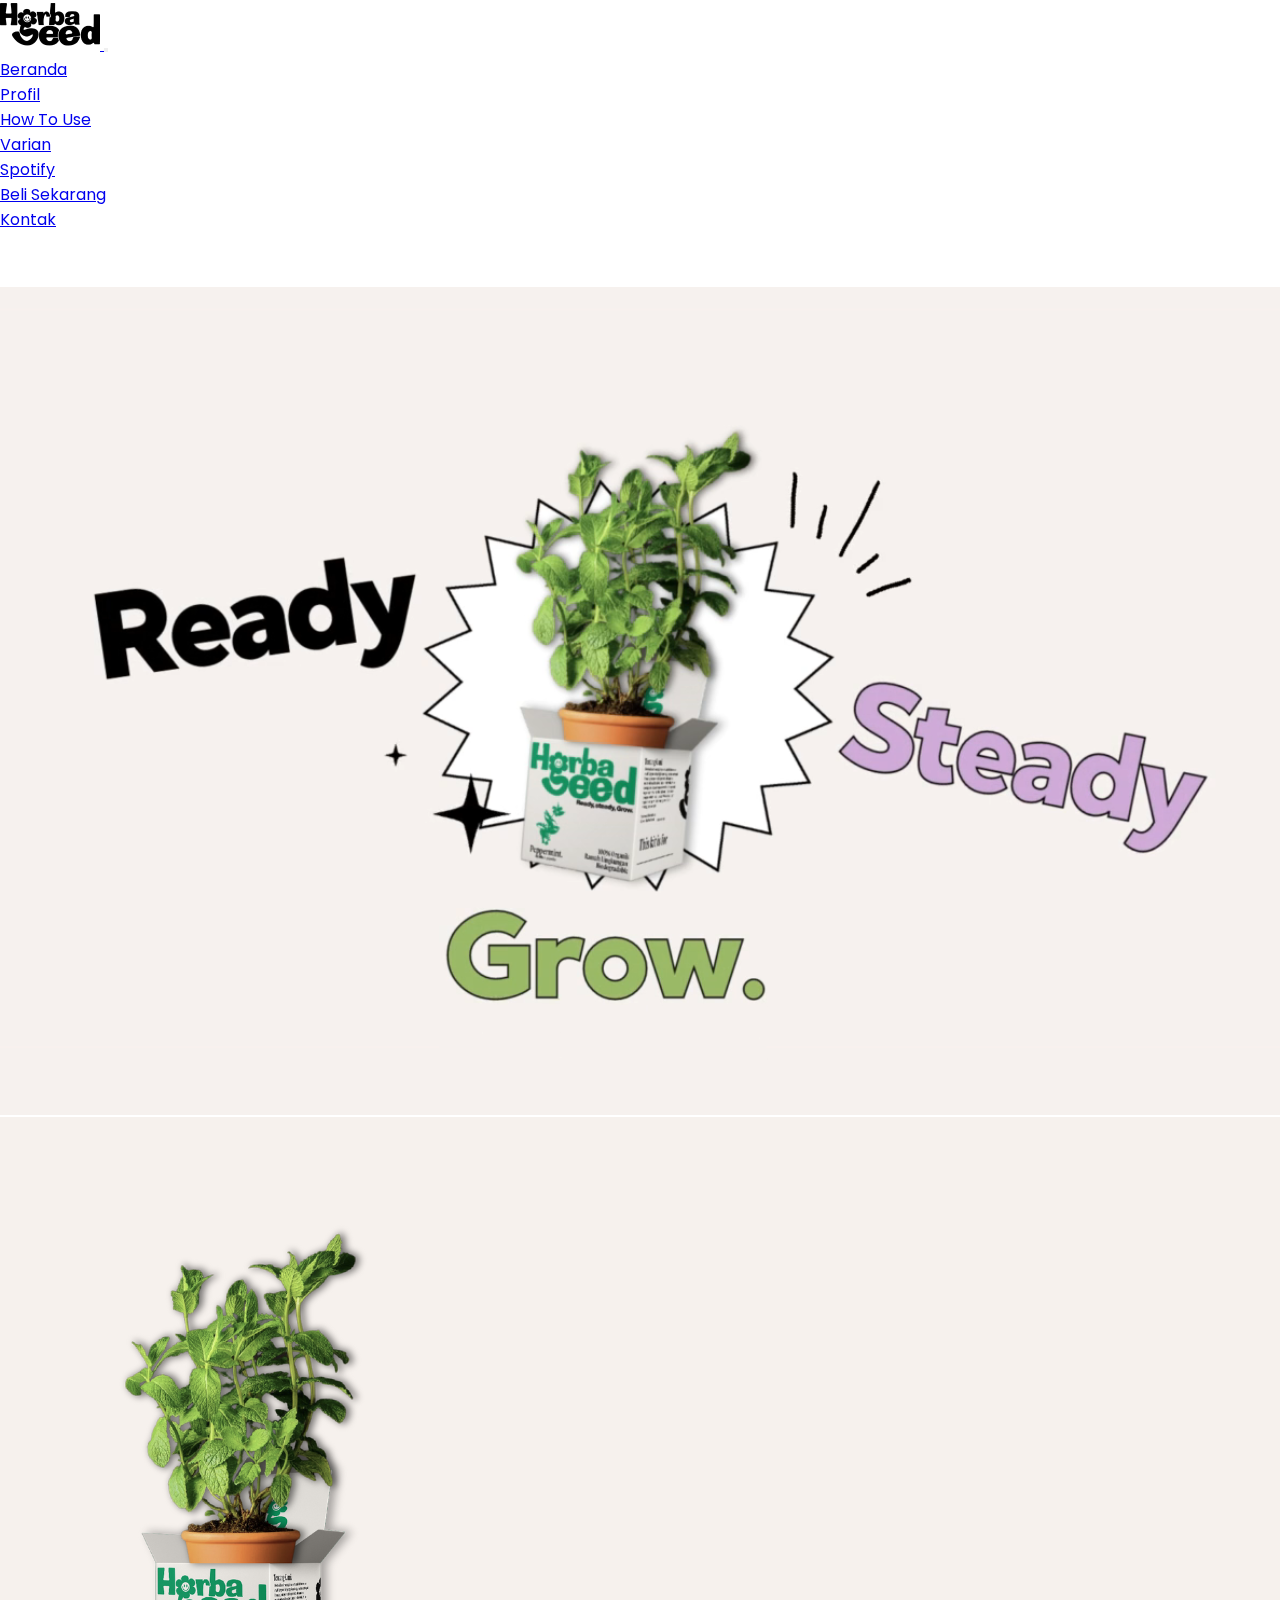
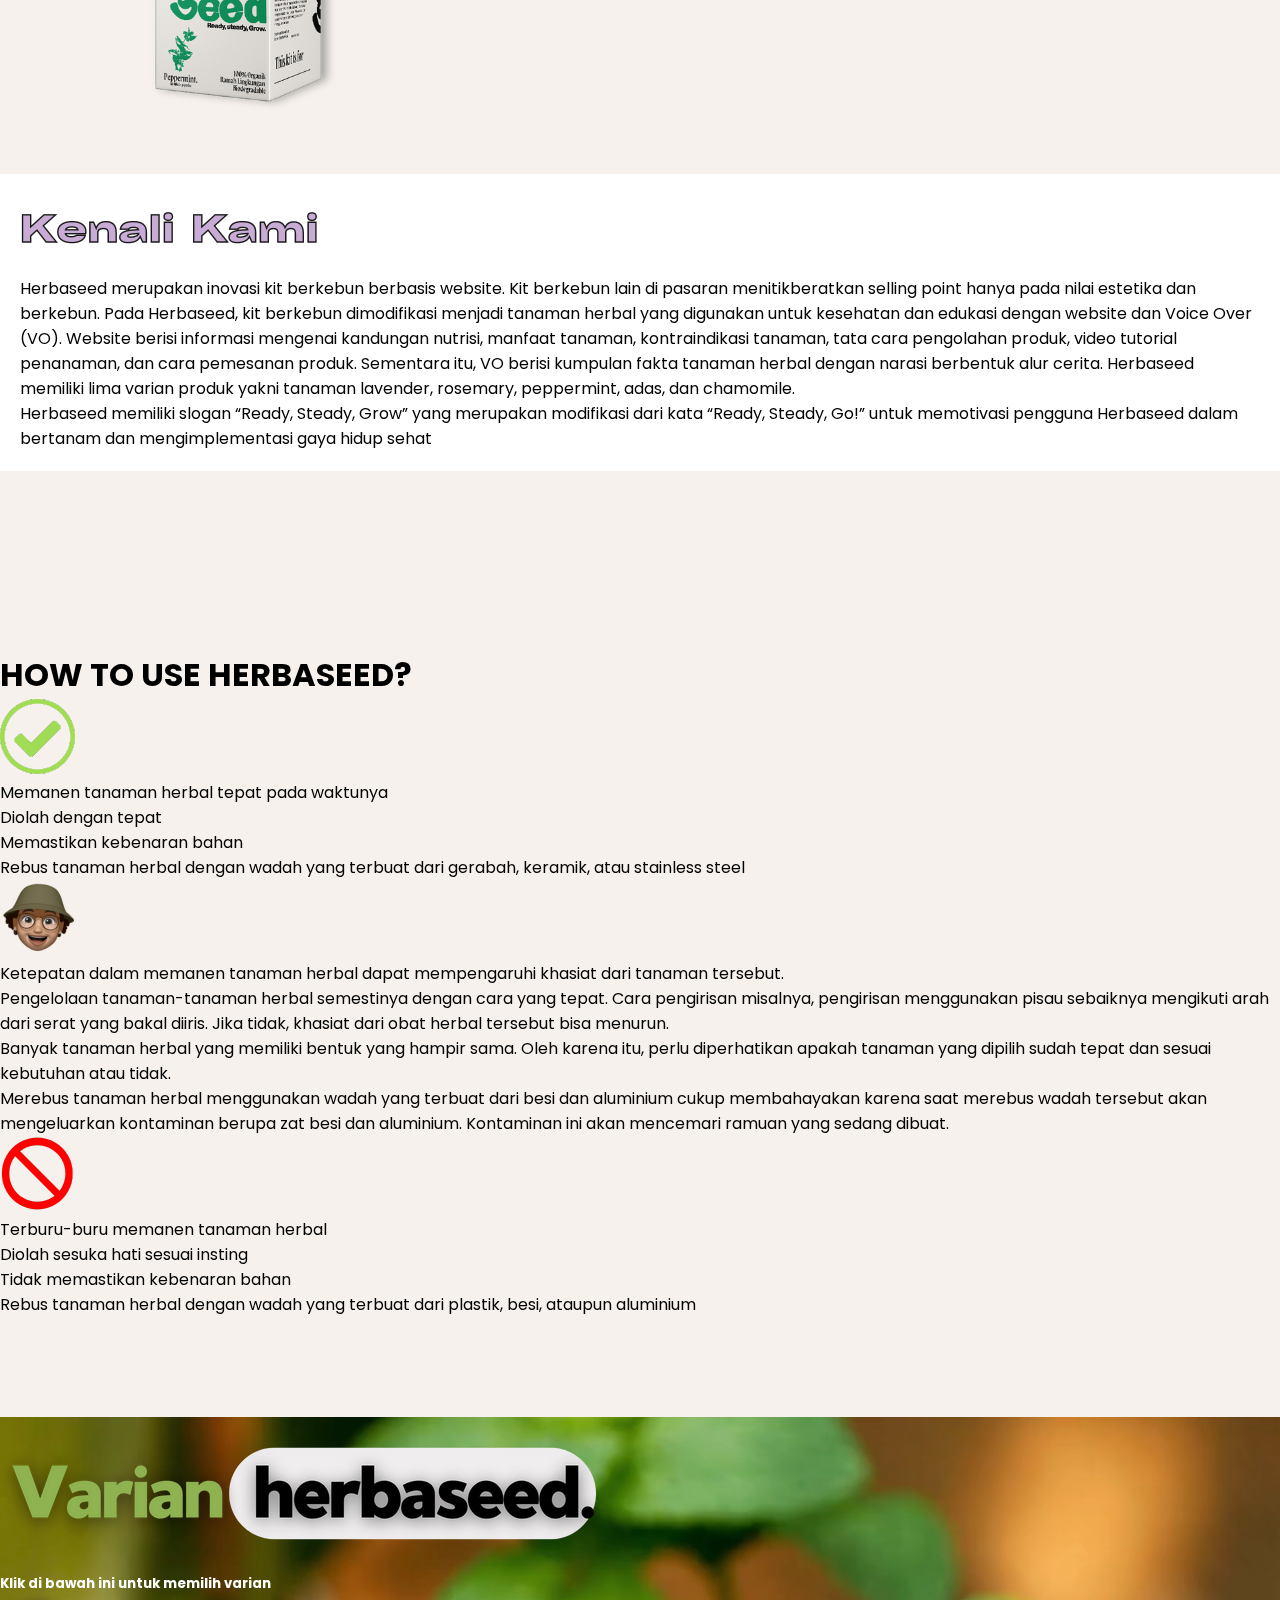
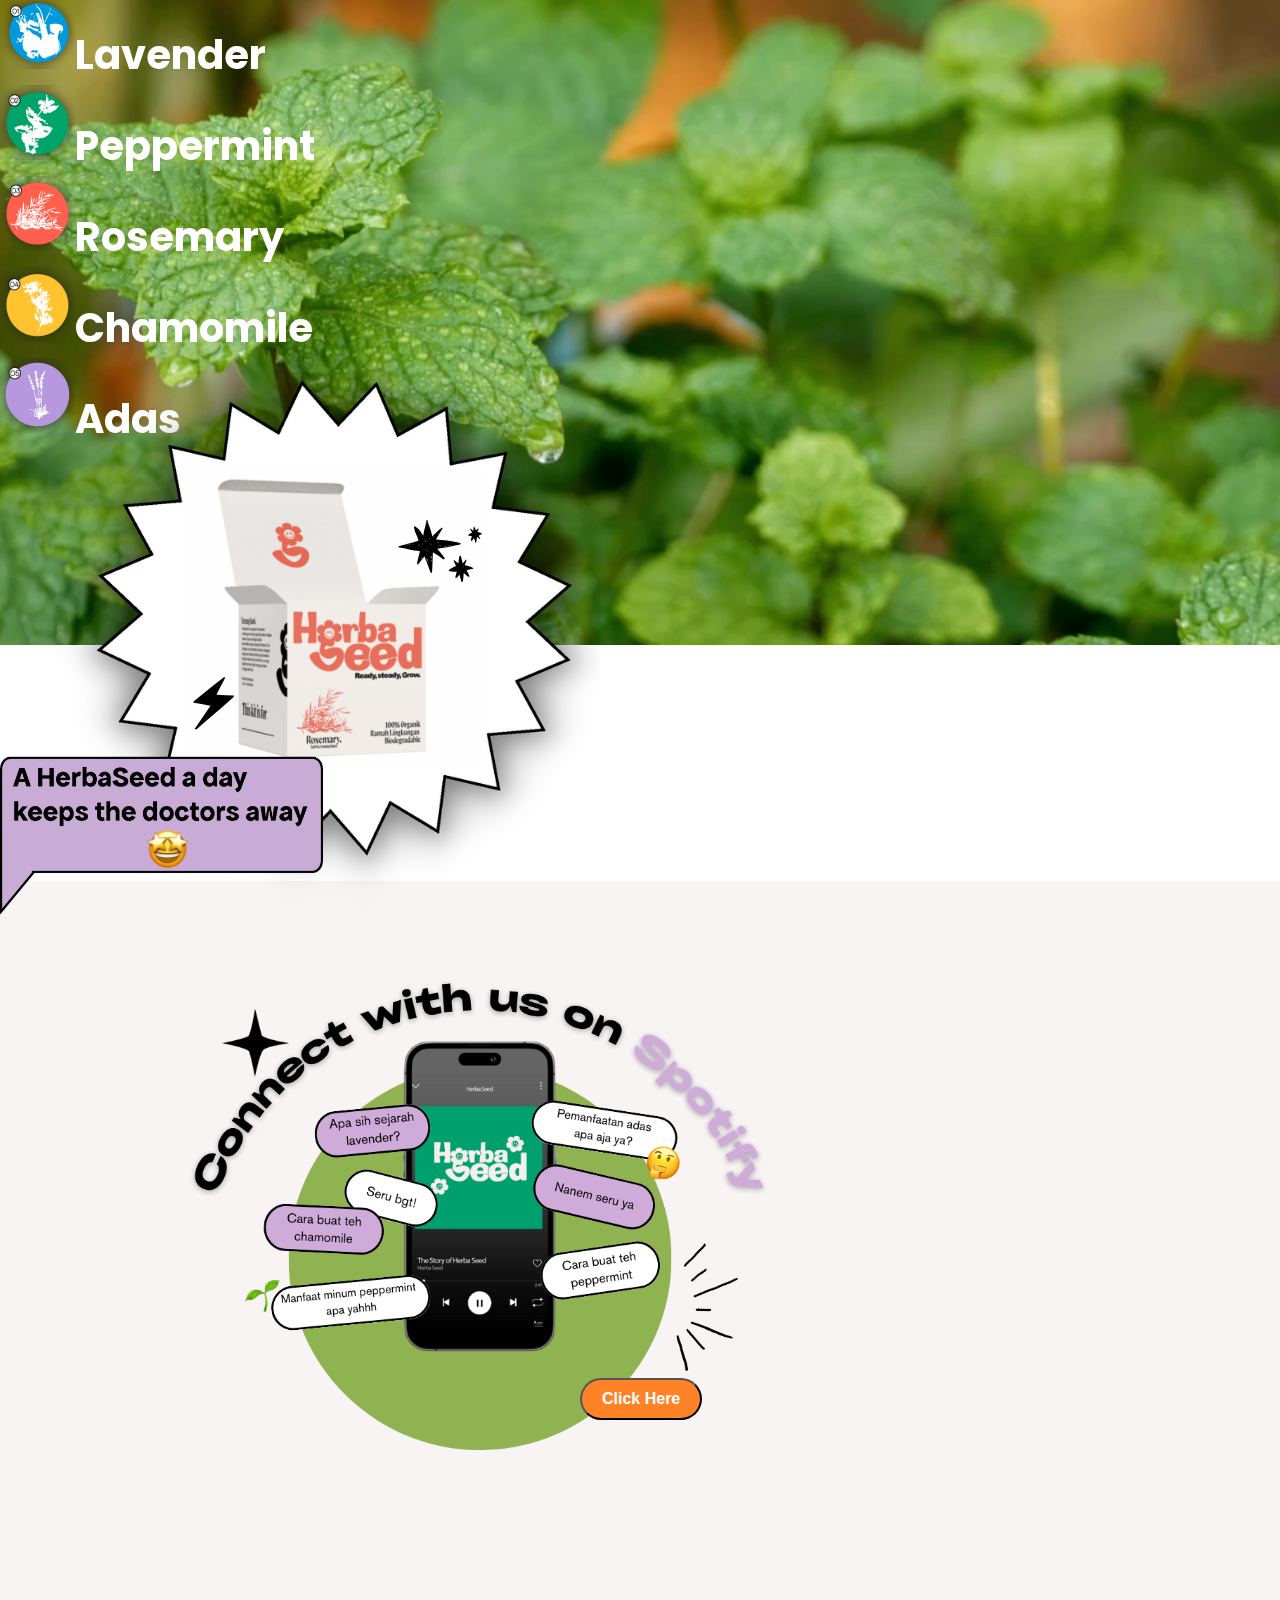
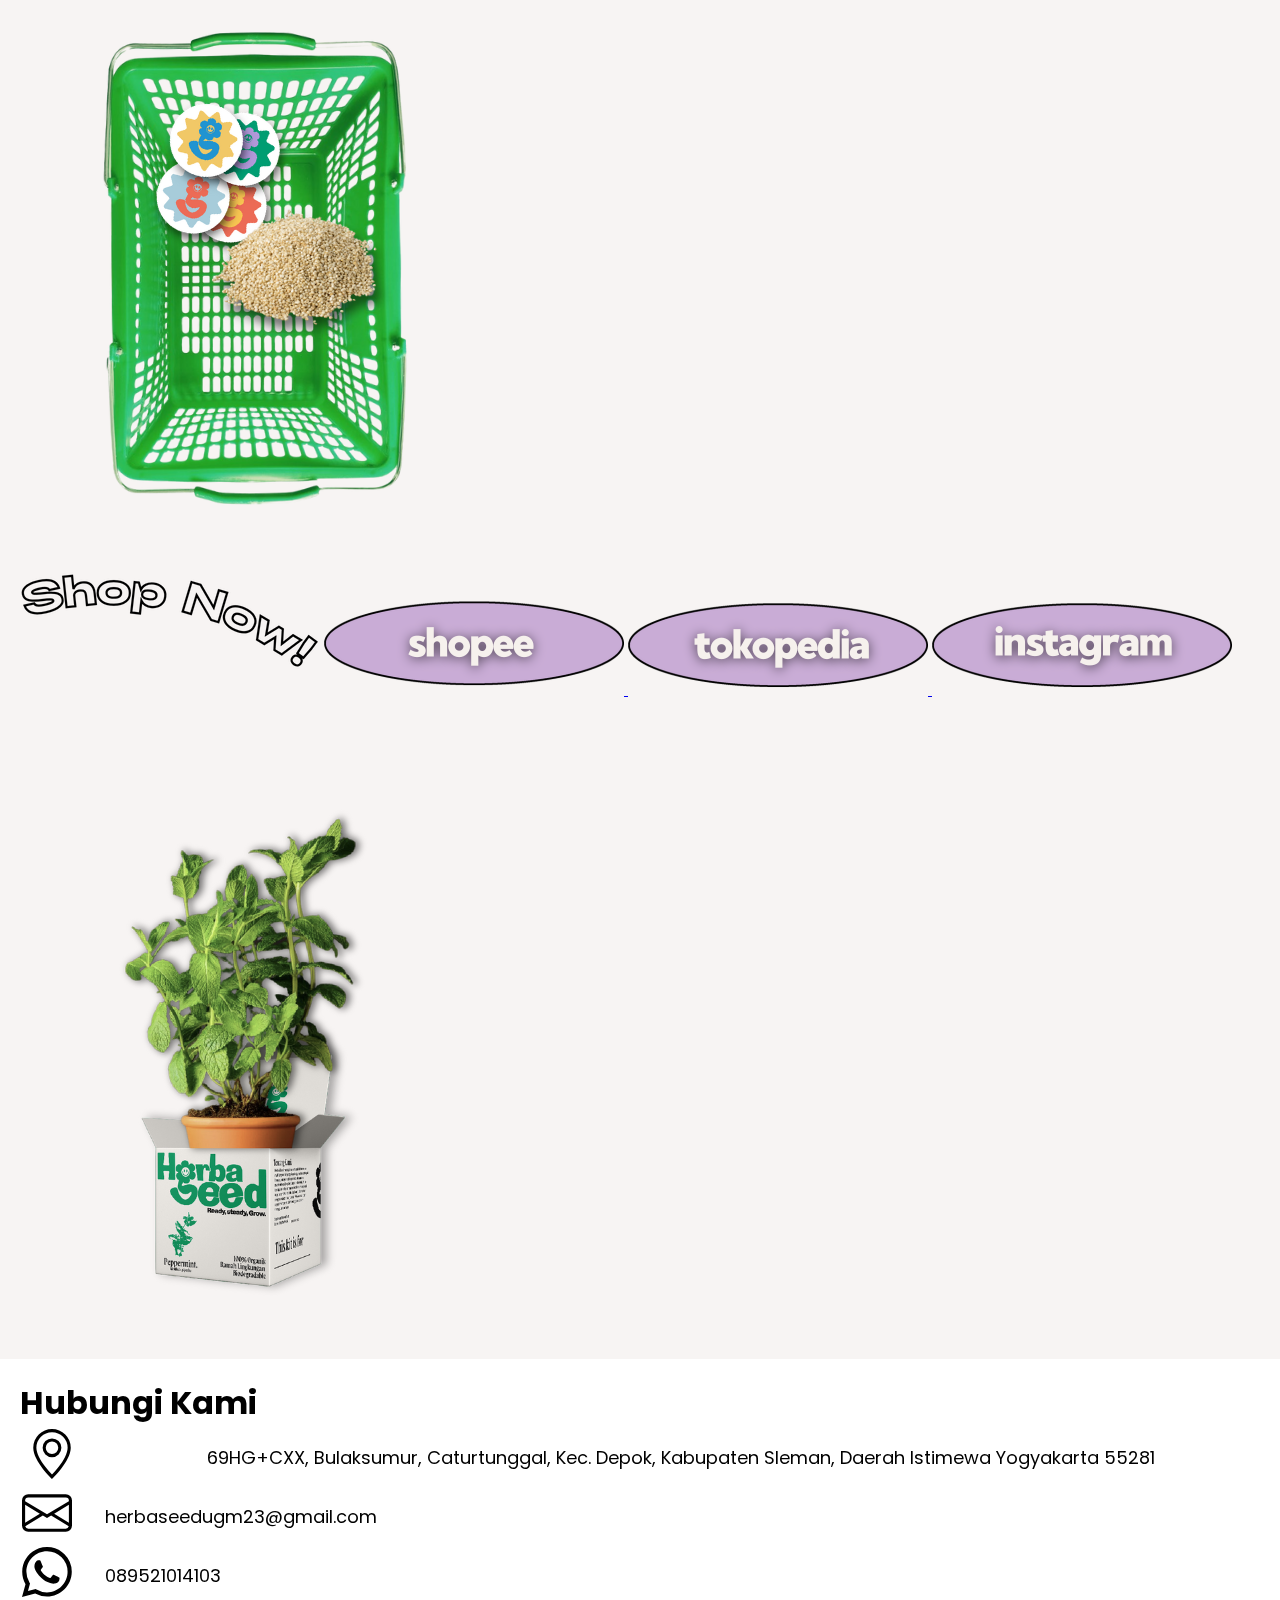
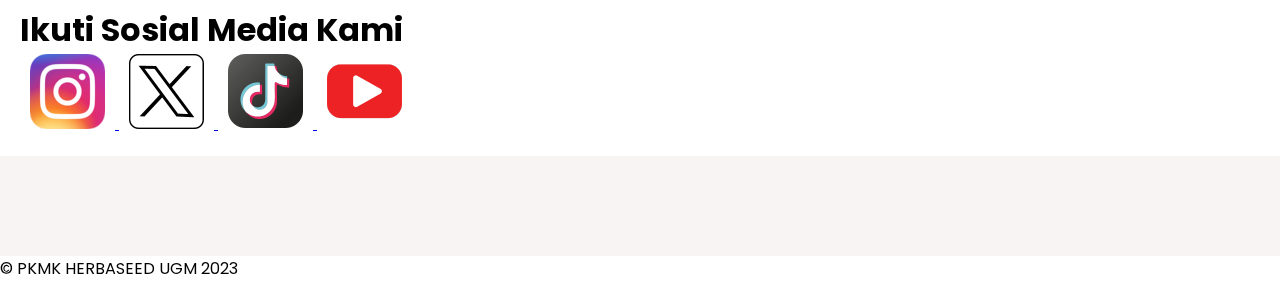
<file: index.html>
<!DOCTYPE html>
<html lang="en">

<head>
    <meta charset="UTF-8">
    <meta name="viewport" content="width=device-width, initial-scale=1.0">
    <title>Herbaseed</title>
    <link rel="stylesheet" href="assets/css/style.css">
    <link href="https://cdn.jsdelivr.net/npm/bootstrap@5.3.1/dist/css/bootstrap.min.css" rel="stylesheet"
        integrity="sha384-4bw+/aepP/YC94hEpVNVgiZdgIC5+VKNBQNGCHeKRQN+PtmoHDEXuppvnDJzQIu9" crossorigin="anonymous">
    <link rel="preconnect" href="https://fonts.googleapis.com">
    <link rel="preconnect" href="https://fonts.gstatic.com" crossorigin>
    <link href="https://fonts.googleapis.com/css2?family=Poppins:wght@400;700&display=swap" rel="stylesheet">

    <!-- Letakkan ini sebelum tag </head> -->
    <!-- Google tag (gtag.js) -->
    <script async src="https://www.googletagmanager.com/gtag/js?id=G-SSXGFLQ4Y2"></script>
    <script>
        window.dataLayer = window.dataLayer || [];

        function gtag() {
            dataLayer.push(arguments);
        }
        gtag('js', new Date());

        gtag('config', 'G-SSXGFLQ4Y2');
    </script>

</head>

<body>
    <nav class="navbar navbar-expand-lg bg-body-tertiary fixed-top">
        <div class="container px-4 px-lg-5">
            <a class="navbar-brand fw-bold" href="#page-top">
                <img src="assets/img/logo.png" alt="Logo Herbaseed">
            </a>
            <button class="navbar-toggler navbar-toggler-right" type="button" data-bs-toggle="collapse"
                data-bs-target="#navbarResponsive" aria-controls="navbarResponsive" aria-expanded="false"
                aria-label="Toggle navigation"><span class="navbar-toggler-icon"></span></button>
            <div class="collapse navbar-collapse" id="navbarResponsive">
                <ul class="navbar-nav ms-auto my-2 my-lg-0">
                    <li class="nav-item"><a class="nav-link text-dark" href="#">Beranda</a></li>
                    <li class="nav-item"><a class="nav-link text-dark" href="#profil">Profil</a></li>
                    <li class="nav-item"><a class="nav-link text-dark" href="#use">How To Use</a></li>
                    <li class="nav-item"><a class="nav-link text-dark" href="#varian">Varian</a></li>
                    <li class="nav-item"><a class="nav-link text-dark" href="#spotify">Spotify</a></li>
                    <li class="nav-item"><a class="nav-link text-dark" href="#shop">Beli Sekarang</a></li>
                    <li class="nav-item"><a class="nav-link text-dark" href="#kontak">Kontak</a></li>
                </ul>
            </div>
        </div>
    </nav>
    <section class="box1">
        <video src="assets/video/bg-header1.mp4" autoplay muted loop></video>
    </section>

    <section id="profil">
        <div class="container">
            <div class="row featurette">
                <div class="col-md-6 order-md-1">
                    <img src="assets/img/profil.png" alt="Gambar profil" class="img-fluid mx-auto img-profil">
                </div>
                <div class="col-md-6 order-md-2 ">
                    <div class="profil-card">
                        <img src="assets/img/judul-profil.png" alt="Judul Profil" class="img-judul-profil">
                        <p class="profil-text">
                            Herbaseed merupakan inovasi kit berkebun berbasis website. Kit berkebun
                            lain di pasaran menitikberatkan selling point hanya pada nilai estetika dan berkebun. Pada
                            Herbaseed, kit berkebun dimodifikasi menjadi tanaman herbal yang digunakan untuk kesehatan
                            dan edukasi dengan website dan Voice Over (VO). Website berisi informasi mengenai kandungan
                            nutrisi, manfaat tanaman, kontraindikasi tanaman, tata cara pengolahan produk, video
                            tutorial penanaman, dan cara pemesanan produk. Sementara itu, VO berisi kumpulan fakta
                            tanaman herbal dengan narasi berbentuk alur cerita. Herbaseed memiliki lima varian produk
                            yakni tanaman lavender, rosemary, peppermint, adas, dan chamomile.
                        </p>

                        <p class="profil-text">
                            Herbaseed memiliki slogan “Ready, Steady, Grow” yang merupakan modifikasi dari kata “Ready,
                            Steady, Go!” untuk memotivasi pengguna Herbaseed dalam bertanam dan mengimplementasi gaya
                            hidup sehat
                        </p>
                    </div>
                </div>
            </div>
        </div>
    </section>

    <section id="use">
        <div class="container">
            <h1 class="text-center mb-5 fw-bold use-title">HOW TO USE HERBASEED?</h1>
            <div class="row">
                <div class="col-md-3">
                    <div class="card border-0">
                        <div class="card-body">
                            <h5 class="text-center"><img src="assets/img/approve.png" alt="Image approve"
                                    class="img-use">
                            </h5>
                            <ul class="use-desc">
                                <li>Memanen tanaman herbal tepat pada waktunya</li>
                                <li>Diolah dengan tepat</li>
                                <li>Memastikan kebenaran bahan</li>
                                <li>Rebus tanaman herbal dengan wadah yang terbuat dari gerabah, keramik, atau stainless
                                    steel
                                </li>
                            </ul>
                        </div>
                    </div>
                </div>
                <div class="col-md-6">
                    <div class="card border-0">
                        <div class="card-body">
                            <h5 class="text-center"><img src="assets/img/herbie.png" alt="logo herbie" class="img-use">
                            </h5>
                            <ul class="use-desc">
                                <li>Ketepatan dalam memanen tanaman herbal dapat mempengaruhi khasiat dari tanaman
                                    tersebut. </li>
                                <li>Pengelolaan tanaman-tanaman herbal semestinya dengan cara yang tepat. Cara
                                    pengirisan misalnya, pengirisan menggunakan pisau sebaiknya mengikuti arah dari
                                    serat yang bakal diiris. Jika tidak, khasiat dari obat herbal tersebut bisa menurun.
                                </li>
                                <li>Banyak tanaman herbal yang memiliki bentuk yang hampir sama. Oleh karena itu, perlu
                                    diperhatikan apakah tanaman yang dipilih sudah tepat dan sesuai kebutuhan atau
                                    tidak.</li>
                                <li>Merebus tanaman herbal menggunakan wadah yang terbuat dari besi dan aluminium cukup
                                    membahayakan karena saat merebus wadah tersebut akan mengeluarkan kontaminan berupa
                                    zat besi dan aluminium. Kontaminan ini akan mencemari ramuan yang sedang dibuat.
                                </li>
                            </ul>
                        </div>
                    </div>
                </div>
                <div class="col-md-3">
                    <div class="card border-0">
                        <div class="card-body">
                            <h5 class="text-center"><img src="assets/img/dont.png" alt="gambar tidak boleh"
                                    class="img-use"></h5>
                            <ul class="use-desc">
                                <li>Terburu-buru memanen tanaman herbal</li>
                                <li>Diolah sesuka hati sesuai insting</li>
                                <li>Tidak memastikan kebenaran bahan</li>
                                <li>Rebus tanaman herbal dengan wadah yang terbuat dari plastik, besi, ataupun aluminium
                                </li>
                            </ul>
                        </div>
                    </div>
                </div>
            </div>
        </div>
    </section>

    <section id="varian">
        <div class="box">
            <video src="assets/video/bg-varian.mp4" autoplay muted loop></video>
            <div class="container">
                <div class="varian">
                    <div class="pt-2">
                        <img src="assets/img/judul-varian.png" alt="gambar judul varian" class="img-judul-varian">
                    </div>
                    <h5>Klik di bawah ini untuk memilih varian</h5>
                    <div class="row">
                        <div class="col-md-5 order-md-1">
                            <ul class="list-unstyled varian-list">
                                <a href="lavender.html">
                                    <li>
                                        <img src="assets/img/icon/lavender.png" alt="icon lavender"
                                            class="varian-icon">Lavender
                                    </li>
                                </a>

                                <a href="peppermint.html">
                                    <li>
                                        <img src="assets/img/icon/peppermint.png" alt="icon peppermint"
                                            class="varian-icon">Peppermint
                                    </li>
                                </a>

                                <a href="rosemary.html">
                                    <li>
                                        <img src="assets/img/icon/rosemary.png" alt="rosemary icon"
                                            class="varian-icon">Rosemary
                                    </li>
                                </a>

                                <a href="chamomile.html">
                                    <li>
                                        <img src="assets/img/icon/chamomile.png" alt="chamomile icon"
                                            class="varian-icon">Chamomile
                                    </li>
                                </a>

                                <a href="adas.html">
                                    <li>
                                        <img src="assets/img/icon/adas.png" alt="adas icon" class="varian-icon">Adas
                                    </li>
                                </a>
                            </ul>
                        </div>

                        <div class="col-md-7 order-md-2 ">
                            <img src="assets/img/varian.png" alt="gambar varian" class="img-varian-home">
                            <!-- <video src="assets/video/varian1.mp4" autoplay loop class="video-varian" width="400"
                                height="300"></video> -->
                        </div>
                    </div>
                </div>
            </div>
        </div>
    </section>

    <section id="spotify">
        <div class="container">
            <div class="d-flex justify-content-center">
                <img src="assets/img/spotify.png" alt="gambar spotify" class="">
            </div>
            <center>
                <a href="https://open.spotify.com/show/1M1cDXQe57tBLLXKDfyksu">
                    <button type="button" class="btn-spotify">Click Here</button>
                </a>
            </center>
        </div>
    </section>

    <section id="shop">
        <div class="container">
            <div class="row featurette">
                <div class="col-md-6 order-md-1">
                    <img src="assets/img/shop.png" alt="shop image" class="img-fluid mx-auto img-profil">
                </div>
                <div class="col-md-6 order-md-2 ">
                    <div class="shop-card">
                        <img src="assets/img/shop_now.png" alt="gambar shop now" class="img-fluid img-shop">
                        <a href="https://shopee.co.id/herbaseed.official">
                            <img src="assets/img/shopee.png" alt="gambar shopee" class="img-fluid img-shop">
                        </a>
                        <a href="https://www.tokopedia.com/herbaseedofficial">
                            <img src="assets/img/tokopedia.png" alt="gambar tokopedia" class="img-fluid img-shop">
                        </a>
                        <a href="https://www.instagram.com/pkmkugm_herbaseed/">
                            <img src="assets/img/instagram.png" alt="gamabr instagram" class="img-fluid img-shop">
                        </a>
                    </div>
                </div>
            </div>
        </div>
    </section>


    <section id="kontak">
        <div class="container">
            <div class="row featurette">
                <div class="col-md-5 order-md-1">
                    <img src="assets/img/profil.png" alt="gambar profil" class="img-fluid mx-auto img-profil">
                </div>
                <div class="col-md-7 order-md-2 ">
                    <div class="profil-card">
                        <h1 class="mb-5">Hubungi Kami</h1>
                        <table style="width:100%">
                            <tr>
                                <th>
                                    <svg xmlns="http://www.w3.org/2000/svg" width="50" height="50" fill="currentColor"
                                        class="bi bi-geo-alt" viewBox="0 0 16 16">
                                        <path
                                            d="M12.166 8.94c-.524 1.062-1.234 2.12-1.96 3.07A31.493 31.493 0 0 1 8 14.58a31.481 31.481 0 0 1-2.206-2.57c-.726-.95-1.436-2.008-1.96-3.07C3.304 7.867 3 6.862 3 6a5 5 0 0 1 10 0c0 .862-.305 1.867-.834 2.94zM8 16s6-5.686 6-10A6 6 0 0 0 2 6c0 4.314 6 10 6 10z" />
                                        <path d="M8 8a2 2 0 1 1 0-4 2 2 0 0 1 0 4zm0 1a3 3 0 1 0 0-6 3 3 0 0 0 0 6z" />
                                    </svg>
                                </th>
                                <th>
                                    <div class="kontak-list ">69HG+CXX, Bulaksumur, Caturtunggal, Kec. Depok,
                                        Kabupaten
                                        Sleman, Daerah Istimewa Yogyakarta 55281</div>
                                </th>
                            </tr>
                            <tr>
                                <td>
                                    <svg xmlns="http://www.w3.org/2000/svg" width="50" height="50" fill="currentColor"
                                        class="bi bi-envelope" viewBox="0 0 16 16">
                                        <path
                                            d="M0 4a2 2 0 0 1 2-2h12a2 2 0 0 1 2 2v8a2 2 0 0 1-2 2H2a2 2 0 0 1-2-2V4Zm2-1a1 1 0 0 0-1 1v.217l7 4.2 7-4.2V4a1 1 0 0 0-1-1H2Zm13 2.383-4.708 2.825L15 11.105V5.383Zm-.034 6.876-5.64-3.471L8 9.583l-1.326-.795-5.64 3.47A1 1 0 0 0 2 13h12a1 1 0 0 0 .966-.741ZM1 11.105l4.708-2.897L1 5.383v5.722Z" />
                                    </svg>
                                </td>
                                <td>
                                    <div class="kontak-list">herbaseedugm23@gmail.com</div>
                                </td>
                            </tr>

                            <tr>
                                <td>
                                    <svg xmlns="http://www.w3.org/2000/svg" width="50" height="50" fill="currentColor"
                                        class="bi bi-whatsapp" viewBox="0 0 16 16">
                                        <path
                                            d="M13.601 2.326A7.854 7.854 0 0 0 7.994 0C3.627 0 .068 3.558.064 7.926c0 1.399.366 2.76 1.057 3.965L0 16l4.204-1.102a7.933 7.933 0 0 0 3.79.965h.004c4.368 0 7.926-3.558 7.93-7.93A7.898 7.898 0 0 0 13.6 2.326zM7.994 14.521a6.573 6.573 0 0 1-3.356-.92l-.24-.144-2.494.654.666-2.433-.156-.251a6.56 6.56 0 0 1-1.007-3.505c0-3.626 2.957-6.584 6.591-6.584a6.56 6.56 0 0 1 4.66 1.931 6.557 6.557 0 0 1 1.928 4.66c-.004 3.639-2.961 6.592-6.592 6.592zm3.615-4.934c-.197-.099-1.17-.578-1.353-.646-.182-.065-.315-.099-.445.099-.133.197-.513.646-.627.775-.114.133-.232.148-.43.05-.197-.1-.836-.308-1.592-.985-.59-.525-.985-1.175-1.103-1.372-.114-.198-.011-.304.088-.403.087-.088.197-.232.296-.346.1-.114.133-.198.198-.33.065-.134.034-.248-.015-.347-.05-.099-.445-1.076-.612-1.47-.16-.389-.323-.335-.445-.34-.114-.007-.247-.007-.38-.007a.729.729 0 0 0-.529.247c-.182.198-.691.677-.691 1.654 0 .977.71 1.916.81 2.049.098.133 1.394 2.132 3.383 2.992.47.205.84.326 1.129.418.475.152.904.129 1.246.08.38-.058 1.171-.48 1.338-.943.164-.464.164-.86.114-.943-.049-.084-.182-.133-.38-.232z" />
                                    </svg>
                                </td>
                                <td>
                                    <div class="kontak-list">089521014103 </div>
                                </td>
                            </tr>
                        </table>
                        <h1 class="mt-5 mb-5">Ikuti Sosial Media Kami</h1>
                        <div class="col d-flex align-items-start">
                            <div>
                                <a href="https://www.instagram.com/pkmkugm_herbaseed/">
                                    <img src="assets/img/icon/instagram.png" alt="ikon instagram" class="sosmed-icon">
                                </a>

                                <a href="https://twitter.com/pkm_ugm76193?t=x9-GB3bujLE0iVmBe2JWkg&s=08">
                                    <img src="assets/img/icon/twitter.png" alt="ikon twitter" class="sosmed-icon">
                                </a>

                                <a href="https://vm.tiktok.com/ZSLqjrgxt/">
                                    <img src="assets/img/icon/tiktok.png" alt="ikon tiktok" class="sosmed-icon">
                                </a>
                                <a href="https://www.youtube.com/@pkmkugm_herbaseed">
                                    <img src="assets/img/icon/yt.png" alt="ikon  youtube" class="sosmed-icon">
                                </a>
                            </div>
                        </div>
                    </div>
                </div>
            </div>
    </section>

    <div class="container">
        <footer class="py-3 my-4 footer">
            <p class="text-center text-muted">&copy; PKMK HERBASEED UGM 2023</p>
        </footer>
    </div>

    <script src="https://cdn.jsdelivr.net/npm/bootstrap@5.3.1/dist/js/bootstrap.bundle.min.js"
        integrity="sha384-HwwvtgBNo3bZJJLYd8oVXjrBZt8cqVSpeBNS5n7C8IVInixGAoxmnlMuBnhbgrkm" crossorigin="anonymous">
    </script>
</body>

</html>
</file>
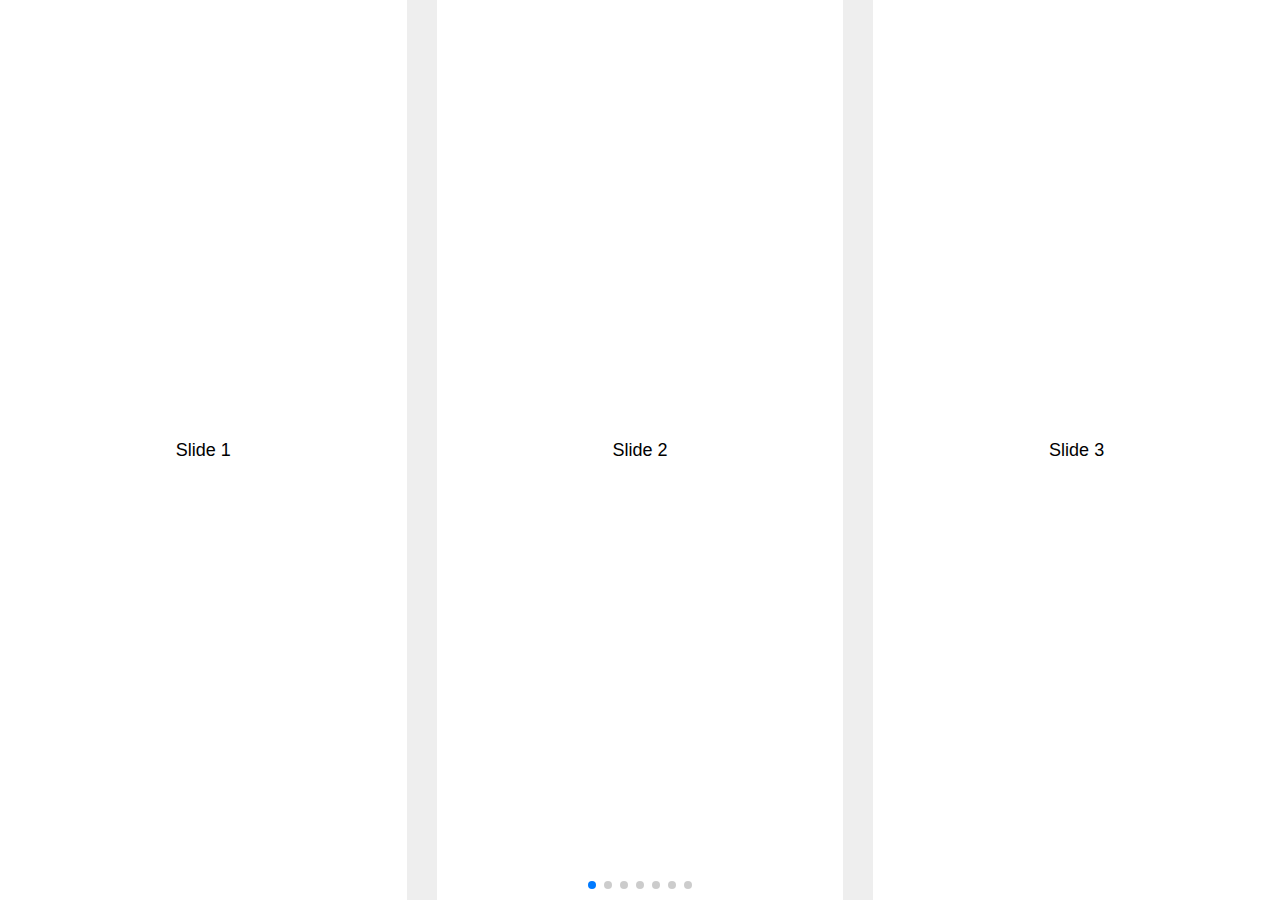
<file: 1.html>
<!DOCTYPE html>
<html lang="en">

<head>
    <meta charset="utf-8" />
    <title>Swiper demo</title>
    <meta name="viewport" content="width=device-width, initial-scale=1, minimum-scale=1, maximum-scale=1" />
    <!-- Link Swiper's CSS -->
    <link rel="stylesheet" href="https://cdn.jsdelivr.net/npm/swiper@10/swiper-bundle.min.css" />

    <!-- Demo styles -->
    <style>
        html,
        body {
            position: relative;
            height: 100%;
        }

        body {
            background: #eee;
            font-family: Helvetica Neue, Helvetica, Arial, sans-serif;
            font-size: 14px;
            color: #000;
            margin: 0;
            padding: 0;
        }

        .swiper {
            width: 100%;
            height: 100%;
        }

        .swiper-slide {
            text-align: center;
            font-size: 18px;
            background: #fff;
            display: flex;
            justify-content: center;
            align-items: center;
        }

        .swiper-slide img {
            display: block;
            width: 100%;
            height: 100%;
            object-fit: cover;
        }
    </style>
</head>

<body>
    <!-- Swiper -->
    <div class="swiper mySwiper">
        <div class="swiper-wrapper">
            <div class="swiper-slide">Slide 1</div>
            <div class="swiper-slide">Slide 2</div>
            <div class="swiper-slide">Slide 3</div>
            <div class="swiper-slide">Slide 4</div>
            <div class="swiper-slide">Slide 5</div>
            <div class="swiper-slide">Slide 6</div>
            <div class="swiper-slide">Slide 7</div>
            <div class="swiper-slide">Slide 8</div>
            <div class="swiper-slide">Slide 9</div>
        </div>
        <div class="swiper-pagination"></div>

        <section id="manfaat" style="background-color: #F6F1ED;">
            <div class="container">
                <center>
                    <img src="assets/img/manfaat-peppermint.png" alt="judul manfaat lavender" class="img-fluid">
                </center>

                <div class="row g-4 py-5 row-cols-1 row-cols-lg-3">
                    <div class="feature col">
                        <img src="assets/img/manfaat/atasi_pencernaan.png" alt="" class="img-fluid">
                    </div>
                    <div class="feature col">
                        <img src="assets/img/manfaat/perbaiki_mood.png" alt="" class="img-fluid">
                    </div>
                    <div class="feature col">
                        <img src="assets/img/manfaat/pernapasan.png" alt="" class="img-fluid">
                    </div>
                    <div class="feature col">
                        <img src="assets/img/manfaat/pereda_nyeri.png" alt="" class="img-fluid">
                    </div>
                    <div class="feature col">
                        <img src="assets/img/manfaat/dingin.png" alt="" class="img-fluid">
                    </div>
                    <div class="feature col">
                        <img src="assets/img/manfaat/stimulan.png" alt="" class="img-fluid">
                    </div>
                </div>

        </section>
    </div>

    <!-- Swiper JS -->
    <script src="https://cdn.jsdelivr.net/npm/swiper@10/swiper-bundle.min.js"></script>

    <!-- Initialize Swiper -->
    <script>
        var swiper = new Swiper(".mySwiper", {
            slidesPerView: 3,
            spaceBetween: 30,
            pagination: {
                el: ".swiper-pagination",
                clickable: true,
            },
        });
    </script>
</body>

</html>
</file>
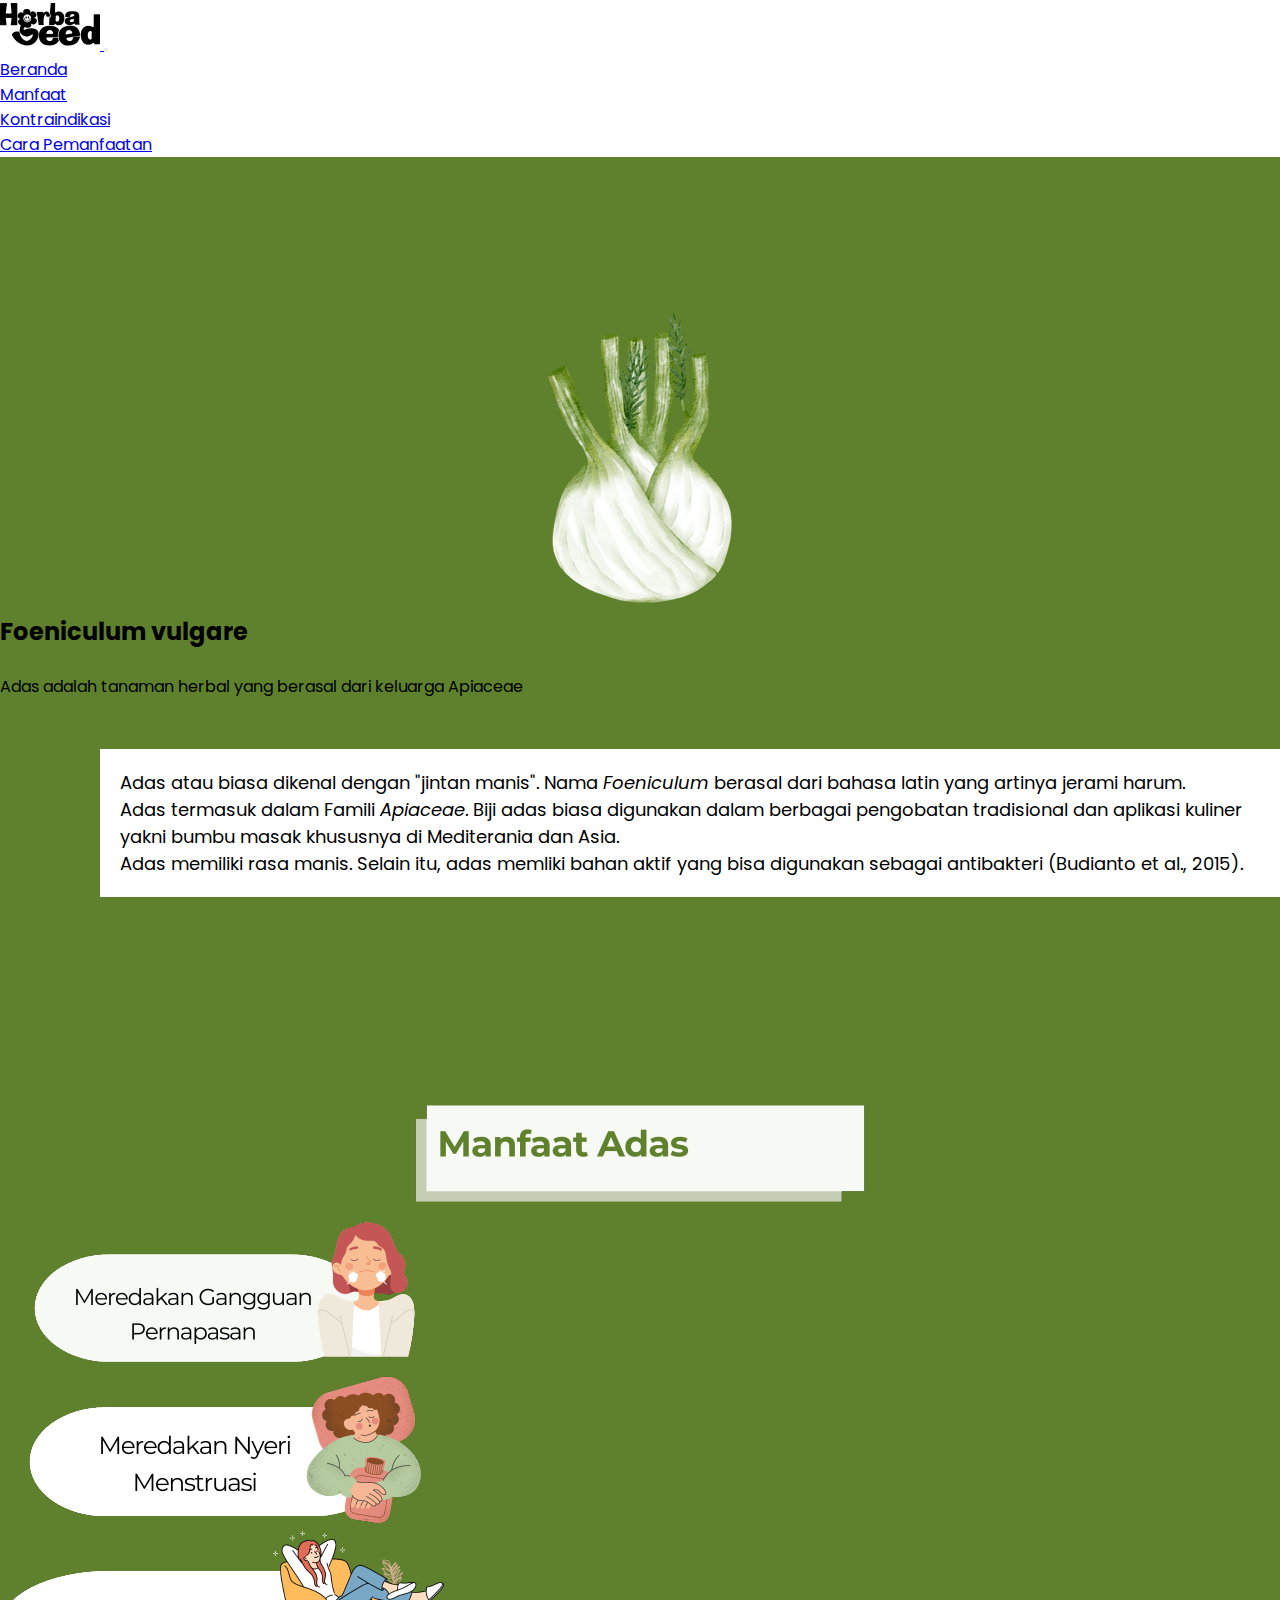
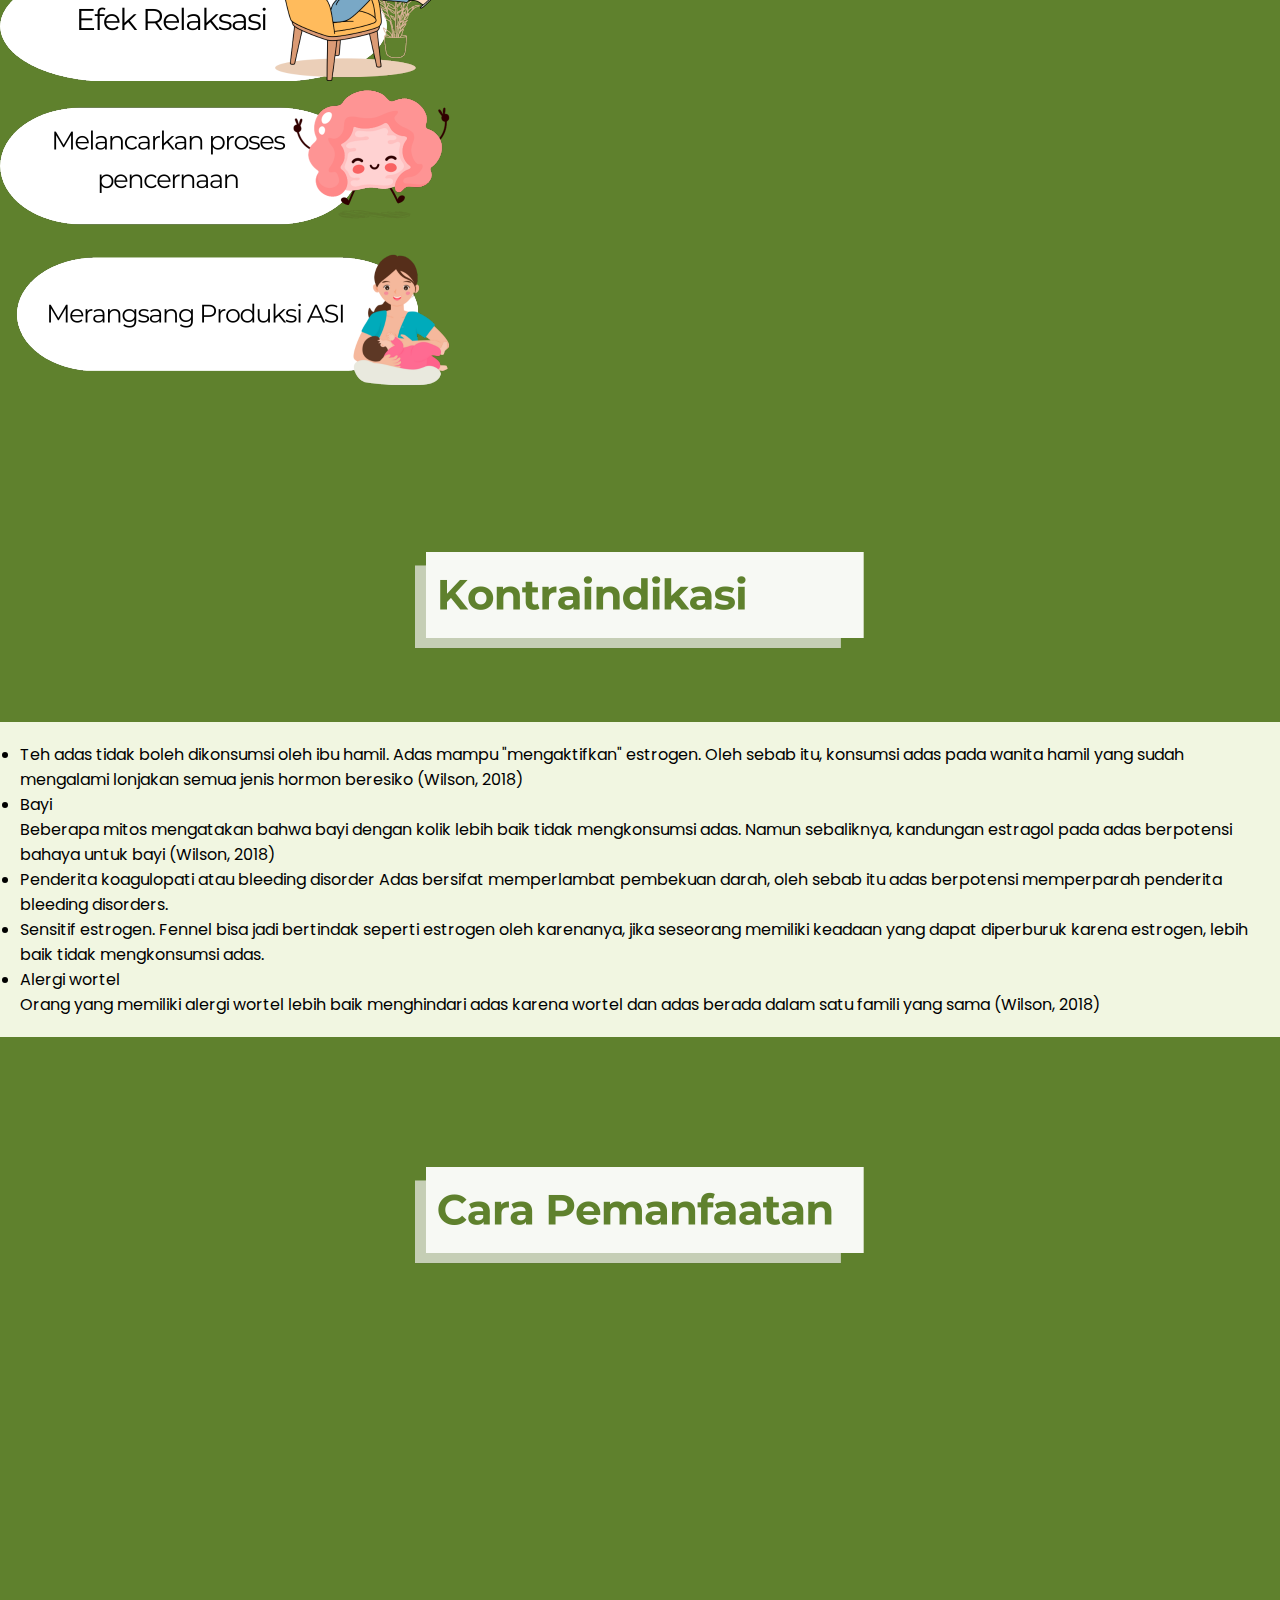
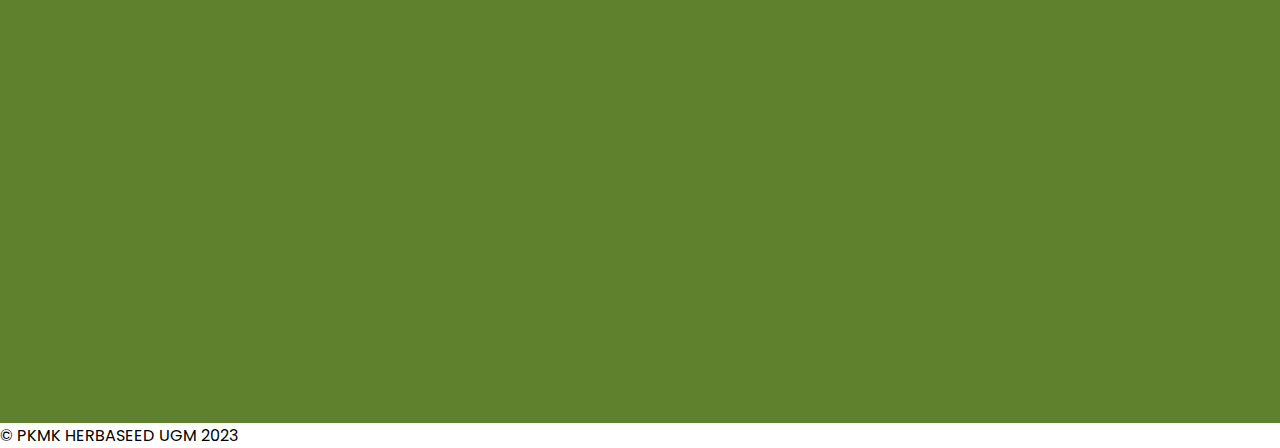
<file: adas.html>
<!DOCTYPE html>
<html lang="en">

<head>
    <meta charset="UTF-8">
    <meta name="viewport" content="width=device-width, initial-scale=1.0">
    <title>Varian Adas</title>
    <link href="https://cdn.jsdelivr.net/npm/bootstrap@5.3.1/dist/css/bootstrap.min.css" rel="stylesheet"
        integrity="sha384-4bw+/aepP/YC94hEpVNVgiZdgIC5+VKNBQNGCHeKRQN+PtmoHDEXuppvnDJzQIu9" crossorigin="anonymous">
    <link rel="preconnect" href="https://fonts.googleapis.com">
    <link rel="preconnect" href="https://fonts.gstatic.com" crossorigin>
    <link href="https://fonts.googleapis.com/css2?family=Poppins:wght@400;700&display=swap" rel="stylesheet">
    <link rel="stylesheet" href="assets/css/style.css">
</head>

<body>
    <nav class="navbar navbar-expand-lg bg-body-tertiary fixed-top">
        <div class="container px-4 px-lg-5">
            <a class="navbar-brand fw-bold" href="index.html">
                <img src="assets/img/logo.png" alt="logo herbaseed" class="logo">
            </a>
            <button class="navbar-toggler navbar-toggler-right" type="button" data-bs-toggle="collapse"
                data-bs-target="#navbarResponsive" aria-controls="navbarResponsive" aria-expanded="false"
                aria-label="Toggle navigation"><span class="navbar-toggler-icon"></span></button>
            <div class="collapse navbar-collapse" id="navbarResponsive">
                <ul class="navbar-nav ms-auto my-2 my-lg-0">
                    <li class="nav-item"><a class="nav-link text-dark" href="#beranda">Beranda</a></li>
                    <li class="nav-item"><a class="nav-link text-dark" href="#manfaat">Manfaat</a></li>
                    <li class="nav-item"><a class="nav-link text-dark" href="#kontraindikasi">Kontraindikasi</a></li>
                    <li class="nav-item"><a class="nav-link text-dark" href="#pemanfaatan">Cara Pemanfaatan</a></li>
                </ul>
            </div>
        </div>
    </nav>

    <section id="beranda" style="background-color: #5F812D;">
        <div class="container">
            <div class="row featurette">
                <div class="col-md-5 order-md-1">
                    <center>
                        <img src="assets/img/adas.png" alt="gambar peppermint" class="img-fluid mx-auto img-beranda">
                    </center>
                    <h2 class="title text-center fw-bolder fst-italic text-light">Foeniculum vulgare</h2><br>
                    <p class="sub-title text-center text-light">Adas adalah tanaman herbal yang berasal dari keluarga
                        Apiaceae </p>

                </div>
                <div class="col-md-7 order-md-2 ">
                    <div class="beranda-card">
                        <p class="beranda-text">
                            Adas atau biasa dikenal dengan "jintan manis". Nama <i>Foeniculum</i> berasal dari bahasa
                            latin
                            yang artinya jerami harum.
                        </p>
                        <p class="beranda-text">
                            Adas termasuk dalam Famili <i>Apiaceae</i>. Biji adas biasa digunakan
                            dalam berbagai pengobatan tradisional dan aplikasi kuliner yakni bumbu masak khususnya di
                            Mediterania dan Asia.
                        </p>
                        <p class="beranda-text">
                            Adas memiliki rasa manis. Selain itu, adas memliki bahan aktif yang
                            bisa digunakan sebagai antibakteri (Budianto et al., 2015).
                        </p>
                    </div>
                </div>
            </div>
        </div>
    </section>

    <section id="manfaat" style="background-color: #5F812D;">
        <div class="container">
            <center>
                <img src="assets/img/adas/manfaat.png" alt="judul manfaat lavender" class="img-fluid">
            </center>

            <div class="row g-4 py-5 row-cols-1 row-cols-lg-3">
                <div class="col">
                    <img src="assets/img/adas/redakan-gangguan-pernapasan.png" alt="" class="img-fluid">
                </div>
                <div class="col">
                    <img src="assets/img/adas/redakan-mens.png" alt="" class="img-fluid">
                </div>
                <div class="col">
                    <img src="assets/img/adas/relaksasi.png" alt="" class="img-fluid">
                </div>
                <div class="col">
                    <img src="assets/img/adas/pencernaan.png" alt="" class="img-fluid">
                </div>
                <div class="col">
                    <img src="assets/img/adas/asi.png" alt="" class="img-fluid">
                </div>
            </div>
    </section>

    <section id="kontraindikasi" style="background-color: #5F812D;">
        <div class="container">
            <center>
                <img src="assets/img/adas/kontraindikasi.png" alt="judul kontraindikasi Adas" class="img-fluid">
            </center>
            <div class="kontraindikasi">
                <ul class="use-desc">
                    <li>Teh adas tidak boleh dikonsumsi oleh ibu hamil. Adas mampu "mengaktifkan" estrogen. Oleh sebab
                        itu, konsumsi adas pada wanita hamil yang sudah mengalami lonjakan semua jenis hormon beresiko
                        (Wilson, 2018)</li>
                    <li>Bayi <br>
                        Beberapa mitos mengatakan bahwa bayi dengan kolik lebih baik tidak mengkonsumsi adas. Namun
                        sebaliknya, kandungan estragol pada adas berpotensi bahaya untuk bayi (Wilson, 2018)
                    </li>
                    <li>Penderita koagulopati atau bleeding disorder
                        Adas bersifat memperlambat pembekuan darah, oleh sebab itu adas berpotensi memperparah penderita
                        bleeding disorders.
                    </li>
                    <li>Sensitif estrogen. Fennel bisa jadi bertindak seperti estrogen oleh karenanya, jika seseorang
                        memiliki keadaan yang dapat diperburuk karena estrogen, lebih baik tidak mengkonsumsi adas.
                    </li>
                    <li>Alergi wortel <br>
                        Orang yang memiliki alergi wortel lebih baik menghindari adas karena wortel dan adas berada
                        dalam satu famili yang sama (Wilson, 2018)
                    </li>
                </ul>
            </div>
        </div>
    </section>

    <section id="pemanfaatan" style="background-color: #5F812D;">
        <div class="container mb-5">
            <center>
                <img src="assets/img/adas/cara-pemanfaatan.png" alt="judul cara-pemanfaatan-lavender"
                    class="img-fluid mb-5">
            </center>
            <div class="row">
                <div class="col-md-6 order-md-1">
                    <iframe width="100%" height="350px"
                        src="https://www.youtube.com/embed/kF360MOFmTY?si=QYZ-vkJwKsjZxNMt" title="YouTube video player"
                        frameborder="0"
                        allow="accelerometer; autoplay; clipboard-write; encrypted-media; gyroscope; picture-in-picture; web-share"
                        allowfullscreen></iframe>
                </div>
                <div class="col-md-6 order-md-2 ">
                    <iframe style="border-radius:12px"
                        src="https://open.spotify.com/embed/episode/43GY2VGs7XPUVqDf6O9F4c?utm_source=generator"
                        width="100%" height="352" frameBorder="0" allowfullscreen=""
                        allow="autoplay; clipboard-write; encrypted-media; fullscreen; picture-in-picture"
                        loading="lazy"></iframe>
                </div>
            </div>
        </div>
    </section>

    <div class="container">
        <footer class="py-3 my-4 footer">
            <p class="text-center text-muted">&copy; PKMK HERBASEED UGM 2023</p>
        </footer>
    </div>

    <!-- <script>
        let items = document.querySelectorAll('.carousel .carousel-item')

        items.forEach((el) => {
            const minPerSlide = 4
            let next = el.nextElementSibling
            for (var i = 1; i < minPerSlide; i++) {
                if (!next) {
                    next = items[0]
                }
                let cloneChild = next.cloneNode(true)
                el.appendChild(cloneChild.children[0])
                next = next.nextElementSibling
            }
        })
    </script> -->
    <script src="https://cdn.jsdelivr.net/npm/bootstrap@5.3.1/dist/js/bootstrap.bundle.min.js"
        integrity="sha384-HwwvtgBNo3bZJJLYd8oVXjrBZt8cqVSpeBNS5n7C8IVInixGAoxmnlMuBnhbgrkm" crossorigin="anonymous">
    </script>
</body>

</html>
</file>
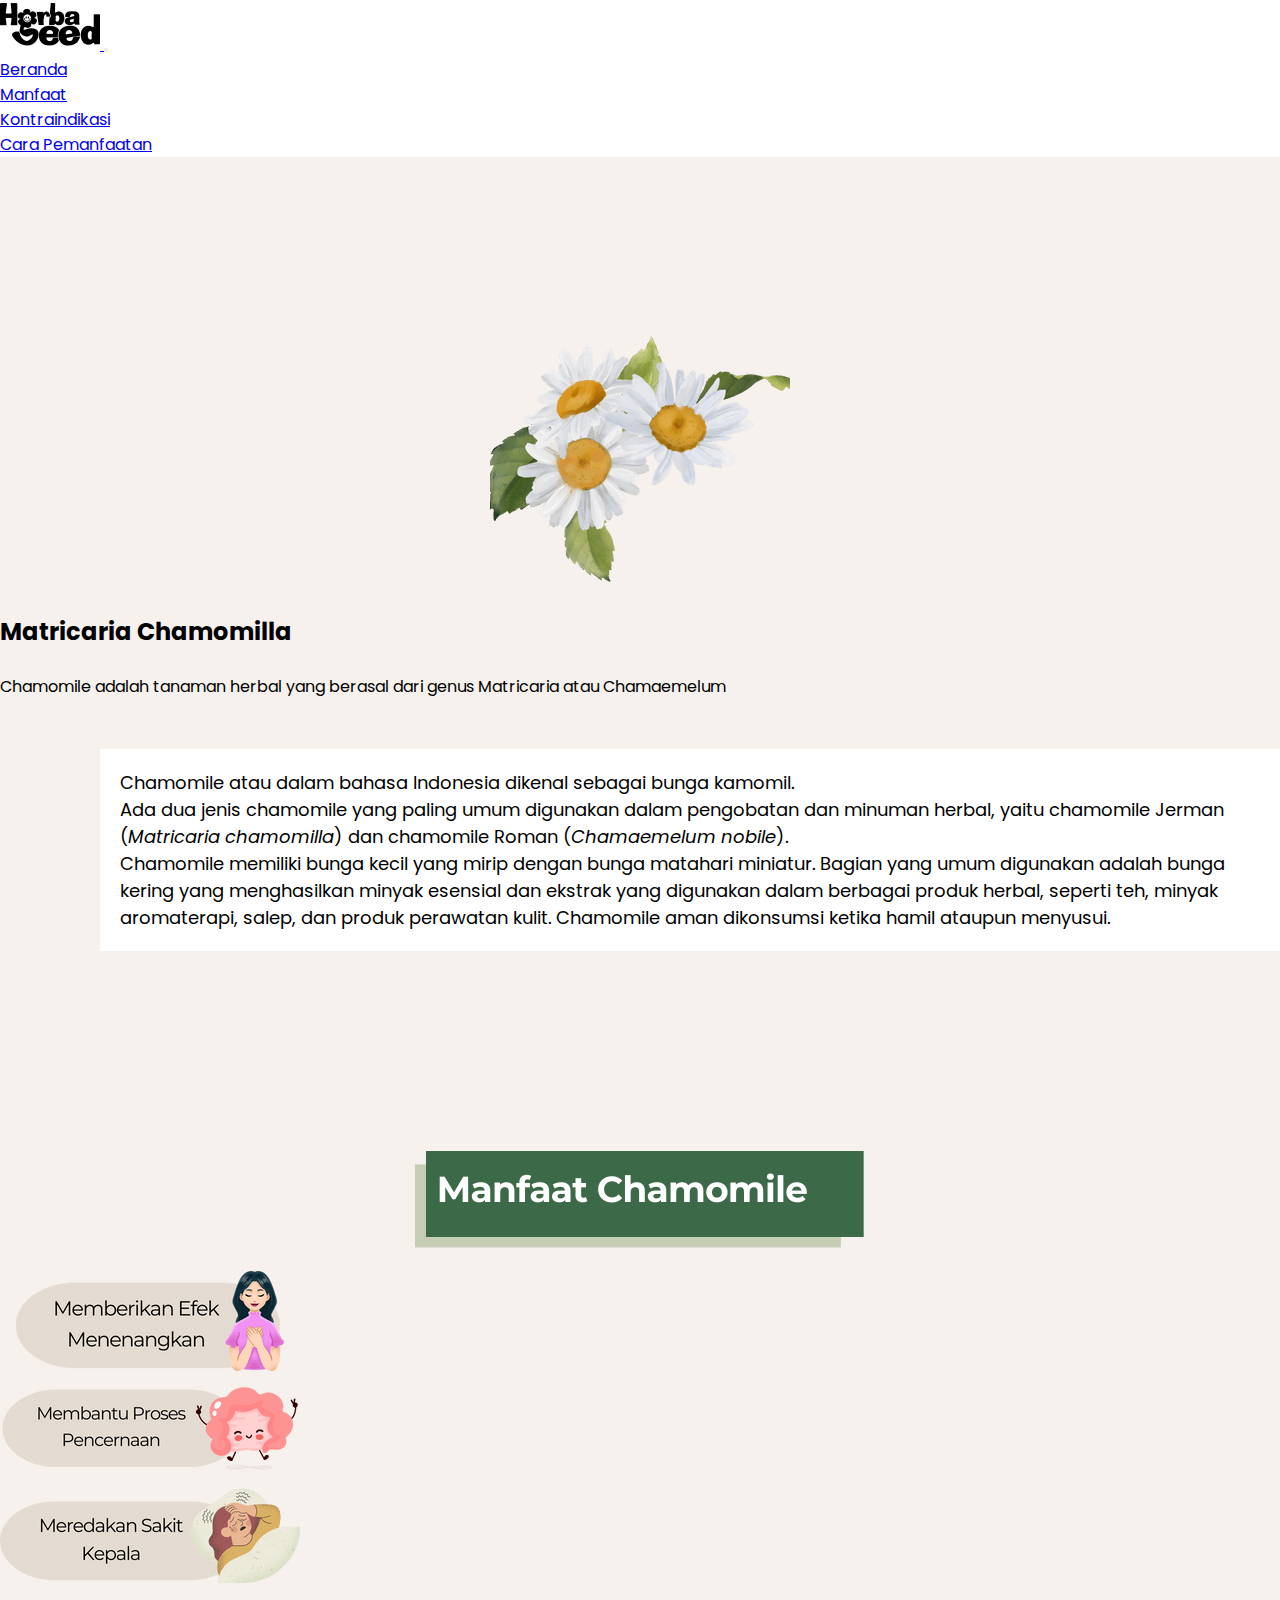
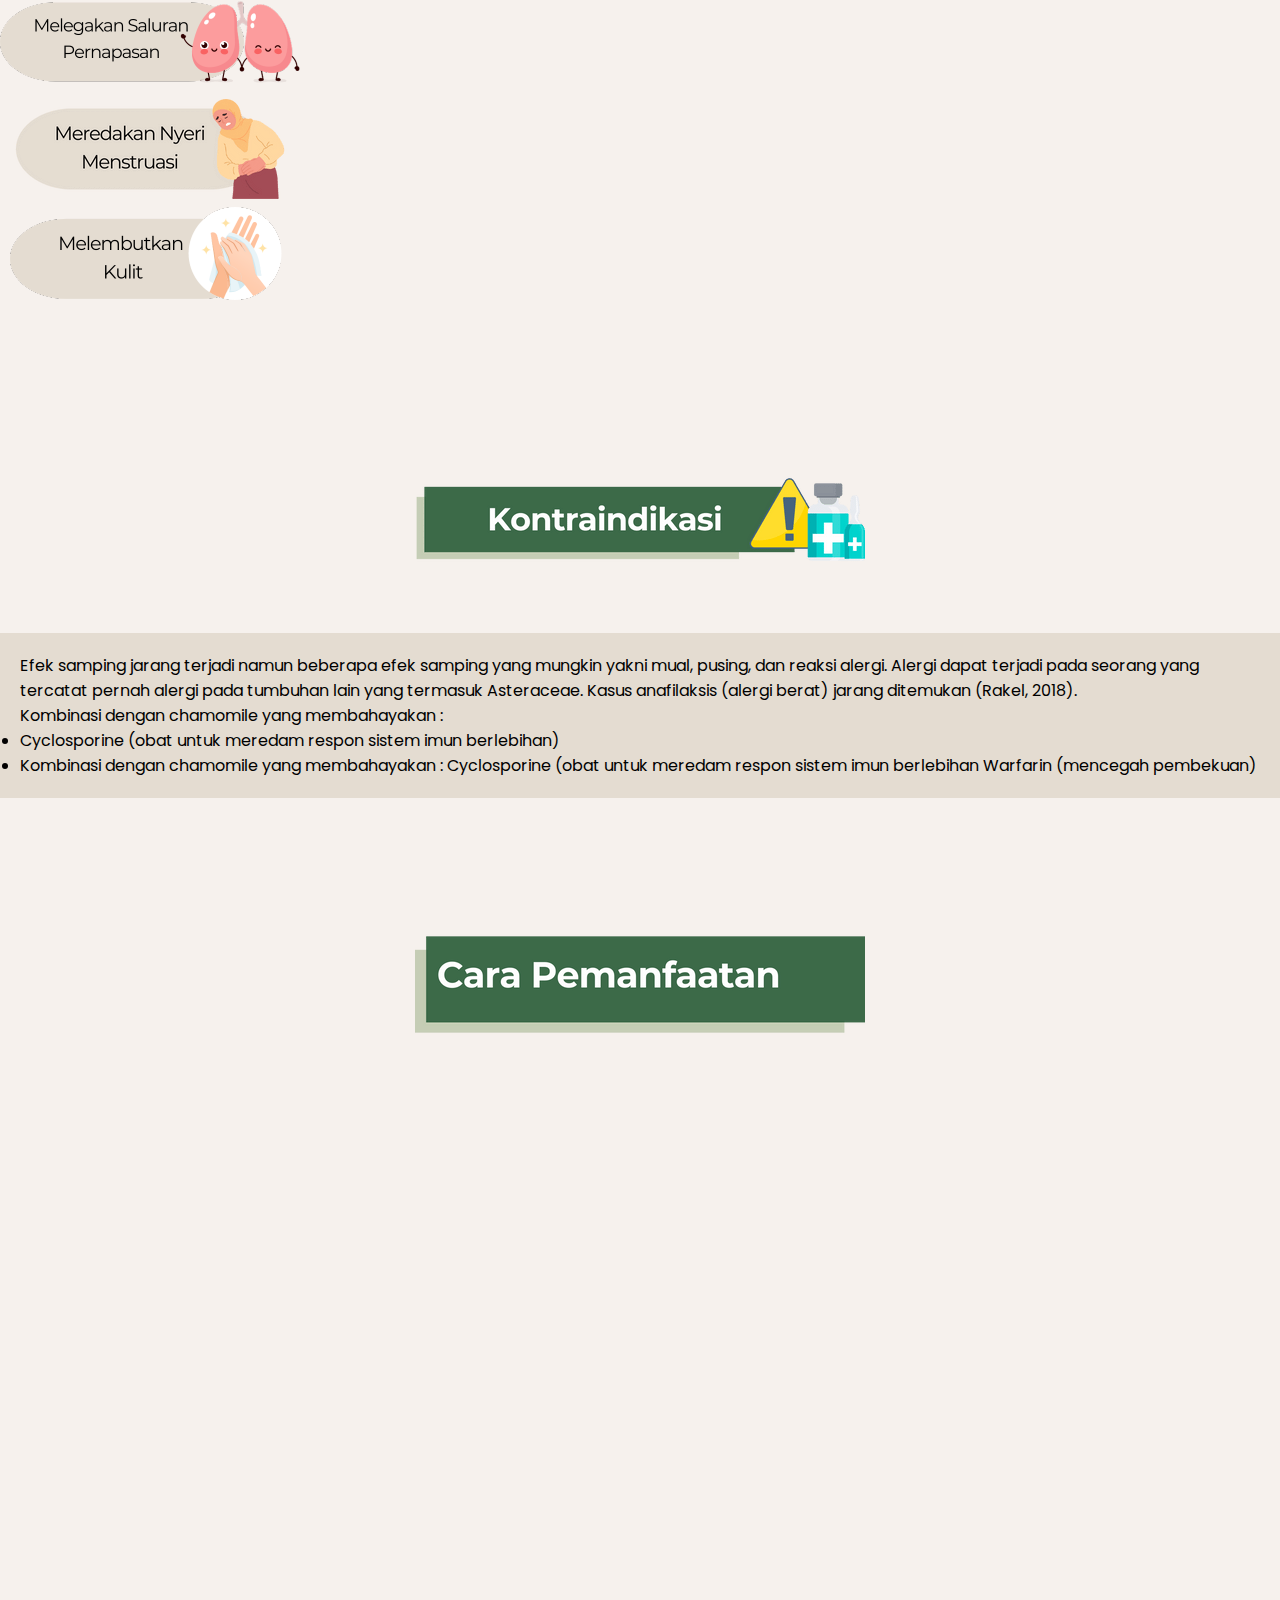
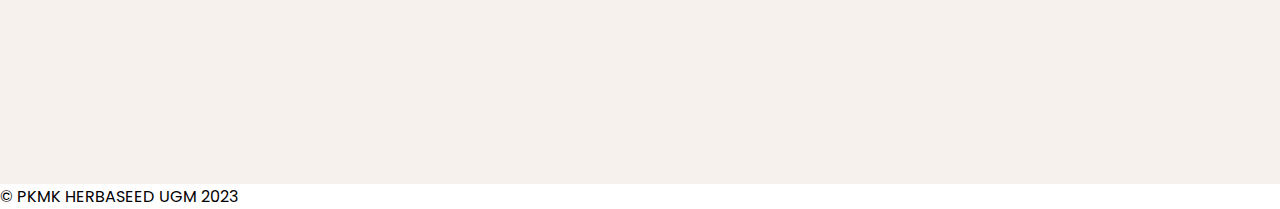
<file: chamomile.html>
<!DOCTYPE html>
<html lang="en">

<head>
    <meta charset="UTF-8">
    <meta name="viewport" content="width=device-width, initial-scale=1.0">
    <title>Varian Chamomile</title>
    <link href="https://cdn.jsdelivr.net/npm/bootstrap@5.3.1/dist/css/bootstrap.min.css" rel="stylesheet"
        integrity="sha384-4bw+/aepP/YC94hEpVNVgiZdgIC5+VKNBQNGCHeKRQN+PtmoHDEXuppvnDJzQIu9" crossorigin="anonymous">
    <link rel="preconnect" href="https://fonts.googleapis.com">
    <link rel="preconnect" href="https://fonts.gstatic.com" crossorigin>
    <link href="https://fonts.googleapis.com/css2?family=Poppins:wght@400;700&display=swap" rel="stylesheet">
    <link rel="stylesheet" href="assets/css/style.css">
</head>

<body>
    <nav class="navbar navbar-expand-lg bg-body-tertiary fixed-top">
        <div class="container px-4 px-lg-5">
            <a class="navbar-brand fw-bold" href="index.html">
                <img src="assets/img/logo.png" alt="logo herbaseed" class="logo">
            </a>
            <button class="navbar-toggler navbar-toggler-right" type="button" data-bs-toggle="collapse"
                data-bs-target="#navbarResponsive" aria-controls="navbarResponsive" aria-expanded="false"
                aria-label="Toggle navigation"><span class="navbar-toggler-icon"></span></button>
            <div class="collapse navbar-collapse" id="navbarResponsive">
                <ul class="navbar-nav ms-auto my-2 my-lg-0">
                    <li class="nav-item"><a class="nav-link text-dark" href="#beranda">Beranda</a></li>
                    <li class="nav-item"><a class="nav-link text-dark" href="#manfaat">Manfaat</a></li>
                    <li class="nav-item"><a class="nav-link text-dark" href="#kontraindikasi">Kontraindikasi</a></li>
                    <li class="nav-item"><a class="nav-link text-dark" href="#pemanfaatan">Cara Pemanfaatan</a></li>
                </ul>
            </div>
        </div>
    </nav>

    <section id="beranda" style="background-color: #F6F1ED;">
        <div class="container">
            <div class="row featurette">
                <div class="col-md-5 order-md-1">
                    <center>
                        <img src="assets/img/chamomile.png" alt="gambar Chamomile"
                            class="img-fluid mx-auto img-beranda">
                    </center>
                    <h2 class="title text-center fst-italic">Matricaria Chamomilla</h2><br>
                    <p class="sub-title text-center">Chamomile adalah tanaman herbal yang berasal dari genus Matricaria
                        atau Chamaemelum</p>
                </div>
                <div class="col-md-7 order-md-2 ">
                    <div class="beranda-card">
                        <p class="beranda-text">
                            Chamomile atau dalam bahasa Indonesia dikenal sebagai bunga kamomil.
                        </p>
                        <p class="beranda-text">
                            Ada dua jenis chamomile yang paling umum digunakan
                            dalam pengobatan dan minuman herbal, yaitu chamomile Jerman (<i>Matricaria chamomilla</i>)
                            dan
                            chamomile
                            Roman (<i>Chamaemelum nobile</i>).
                        </p>
                        <p class="beranda-text">
                            Chamomile memiliki bunga kecil yang mirip dengan bunga matahari
                            miniatur. Bagian yang umum digunakan adalah bunga kering yang menghasilkan minyak esensial
                            dan
                            ekstrak yang digunakan dalam berbagai produk herbal, seperti teh, minyak aromaterapi, salep,
                            dan
                            produk perawatan kulit. Chamomile aman dikonsumsi ketika hamil ataupun menyusui.
                        </p>
                    </div>
                </div>
            </div>
        </div>
    </section>

    <section id="manfaat" style="background-color: #F6F1ED;">
        <div class="container">
            <center>
                <img src="assets/img/chamomile/manfaat.png" alt="judul manfaat lavender" class="img-fluid">
            </center>

            <div class="row g-4 py-5 row-cols-1 row-cols-lg-3">
                <div class="col">
                    <img src="assets/img/chamomile/menenangkan.png" alt="" class="img-fluid">
                </div>
                <div class="col">
                    <img src="assets/img/chamomile/pencernaan.png" alt="" class="img-fluid">
                </div>
                <div class="col">
                    <img src="assets/img/chamomile/sakit_kepala.png" alt="" class="img-fluid">
                </div>
                <div class="col">
                    <img src="assets/img/chamomile/pernapasan.png" alt="" class="img-fluid">
                </div>
                <div class="col">
                    <img src="assets/img/chamomile/nyeri_mens.png" alt="" class="img-fluid">
                </div>
                <div class="col">
                    <img src="assets/img/chamomile/kulit.png" alt="" class="img-fluid">
                </div>
            </div>
    </section>

    <section id="kontraindikasi" style="background-color: #F6F1ED;">
        <div class="container">
            <center>
                <img src="assets/img/chamomile/kontraindikasi-peppermint.png" alt="judul kontraindikasi lavender"
                    class="img-fluid">
            </center>
            <div class="kontraindikasi" style="background-color: #E4DCD1">
                <p>Efek samping jarang terjadi namun beberapa efek samping yang mungkin yakni mual, pusing, dan reaksi
                    alergi. Alergi dapat terjadi pada seorang yang tercatat pernah alergi pada tumbuhan lain yang
                    termasuk Asteraceae. Kasus anafilaksis (alergi berat) jarang ditemukan (Rakel, 2018).</p>

                <p>Kombinasi dengan chamomile yang membahayakan : </p>
                <ul class=" use-desc">
                    <li>Cyclosporine (obat untuk meredam respon sistem imun berlebihan)
                    </li>
                    <li>Kombinasi dengan chamomile yang membahayakan :
                        Cyclosporine (obat untuk meredam respon sistem imun berlebihan
                        Warfarin (mencegah pembekuan)
                    </li>
                </ul>
            </div>
        </div>
    </section>

    <section id="pemanfaatan" style="background-color: #F6F1ED;">
        <div class="container mb-5">
            <center>
                <img src="assets/img/chamomile/cara-pemanfaatan-peppermint.png" alt="judul cara-pemanfaatan-lavender"
                    class="img-fluid mb-5">
            </center>
            <div class="row">
                <div class="col-md-6 order-md-1">
                    <iframe width="100%" height="350px"
                        src="https://www.youtube.com/embed/kF360MOFmTY?si=QYZ-vkJwKsjZxNMt" title="YouTube video player"
                        frameborder="0"
                        allow="accelerometer; autoplay; clipboard-write; encrypted-media; gyroscope; picture-in-picture; web-share"
                        allowfullscreen></iframe>
                </div>
                <div class="col-md-6 order-md-2 ">
                    <iframe class="pemanfaatan" style="border-radius:12px"
                        src="https://open.spotify.com/embed/episode/4svYGq50Og1eGnmkYoz6YO?utm_source=generator"
                        width="100%" height="352" frameBorder="0" allowfullscreen=""
                        allow="autoplay; clipboard-write; encrypted-media; fullscreen; picture-in-picture"
                        loading="lazy">
                    </iframe>
                </div>
            </div>
        </div>
    </section>

    <div class="container">
        <footer class="py-3 my-4 footer">
            <p class="text-center text-muted">&copy; PKMK HERBASEED UGM 2023</p>
        </footer>
    </div>

    <!-- <script>
        let items = document.querySelectorAll('.carousel .carousel-item')

        items.forEach((el) => {
            const minPerSlide = 4
            let next = el.nextElementSibling
            for (var i = 1; i < minPerSlide; i++) {
                if (!next) {
                    next = items[0]
                }
                let cloneChild = next.cloneNode(true)
                el.appendChild(cloneChild.children[0])
                next = next.nextElementSibling
            }
        })
    </script> -->
    <script src="https://cdn.jsdelivr.net/npm/bootstrap@5.3.1/dist/js/bootstrap.bundle.min.js"
        integrity="sha384-HwwvtgBNo3bZJJLYd8oVXjrBZt8cqVSpeBNS5n7C8IVInixGAoxmnlMuBnhbgrkm" crossorigin="anonymous">
    </script>
</body>

</html>
</file>
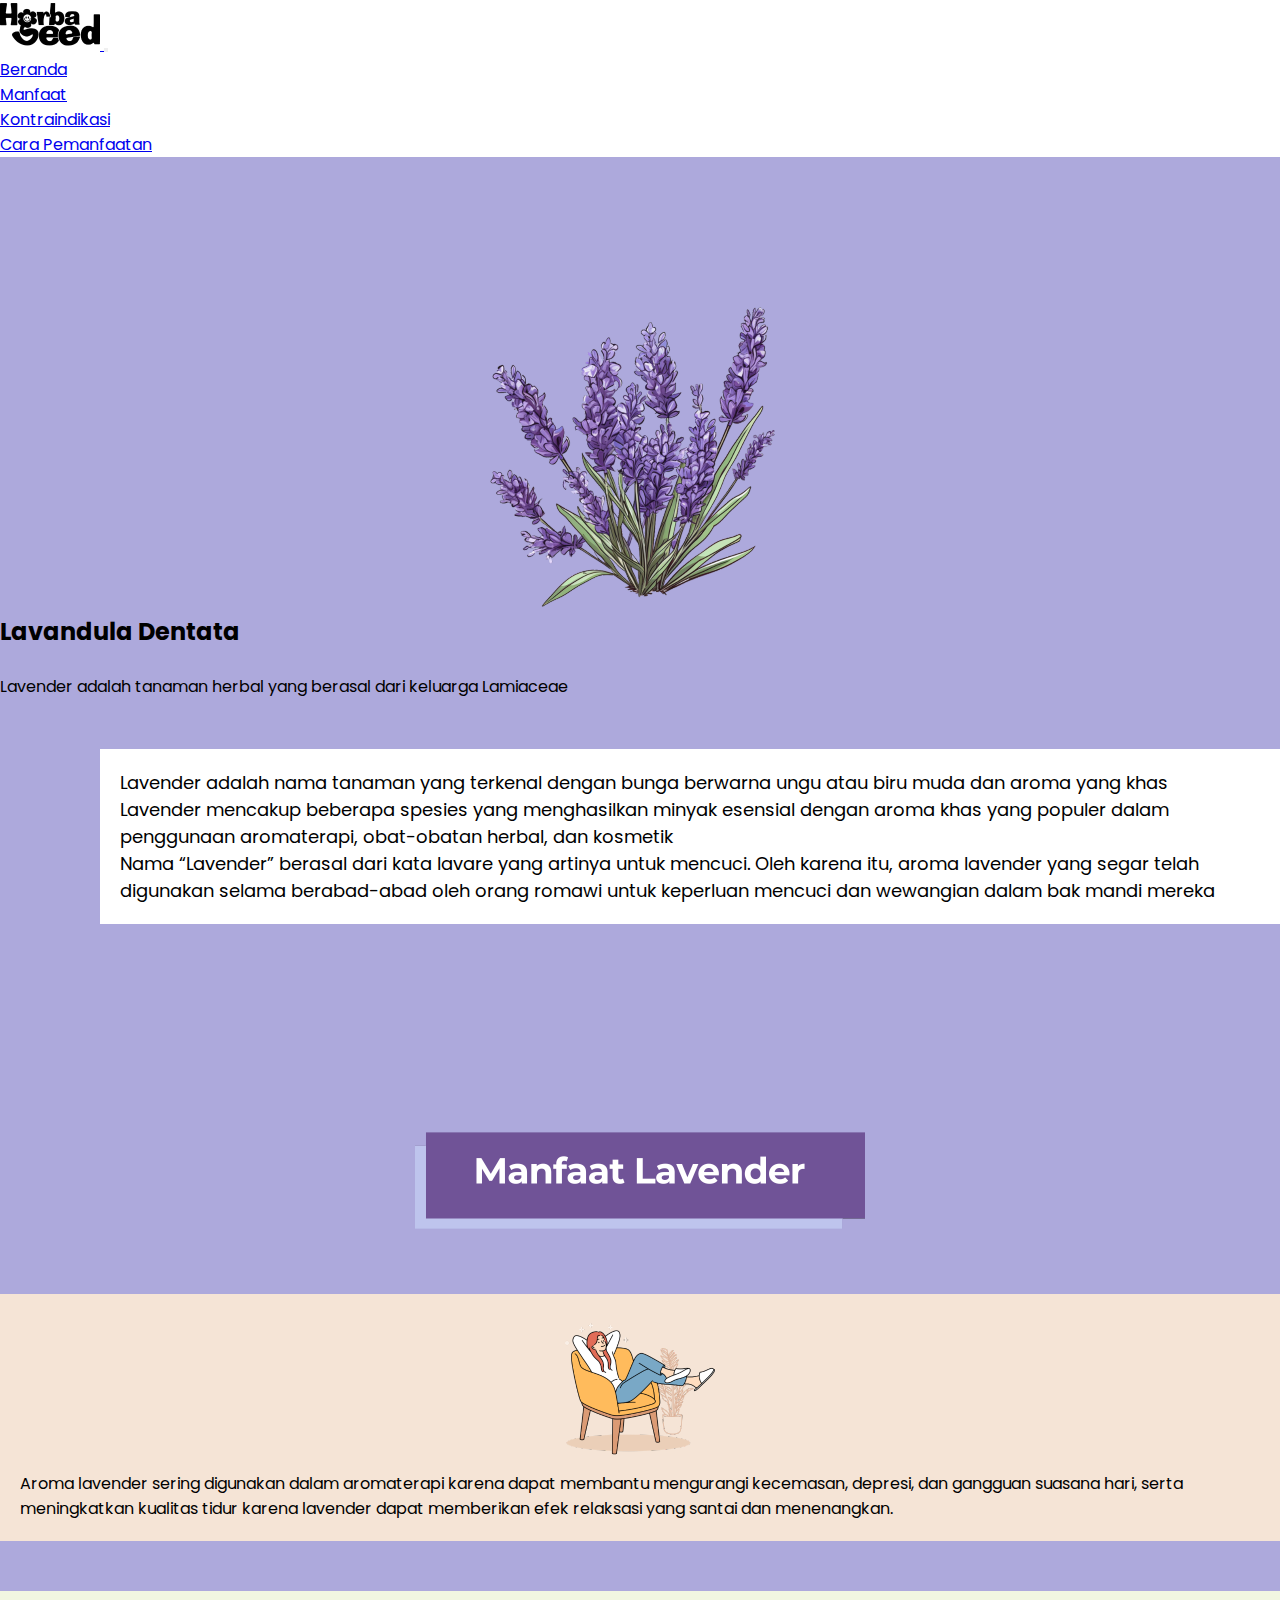
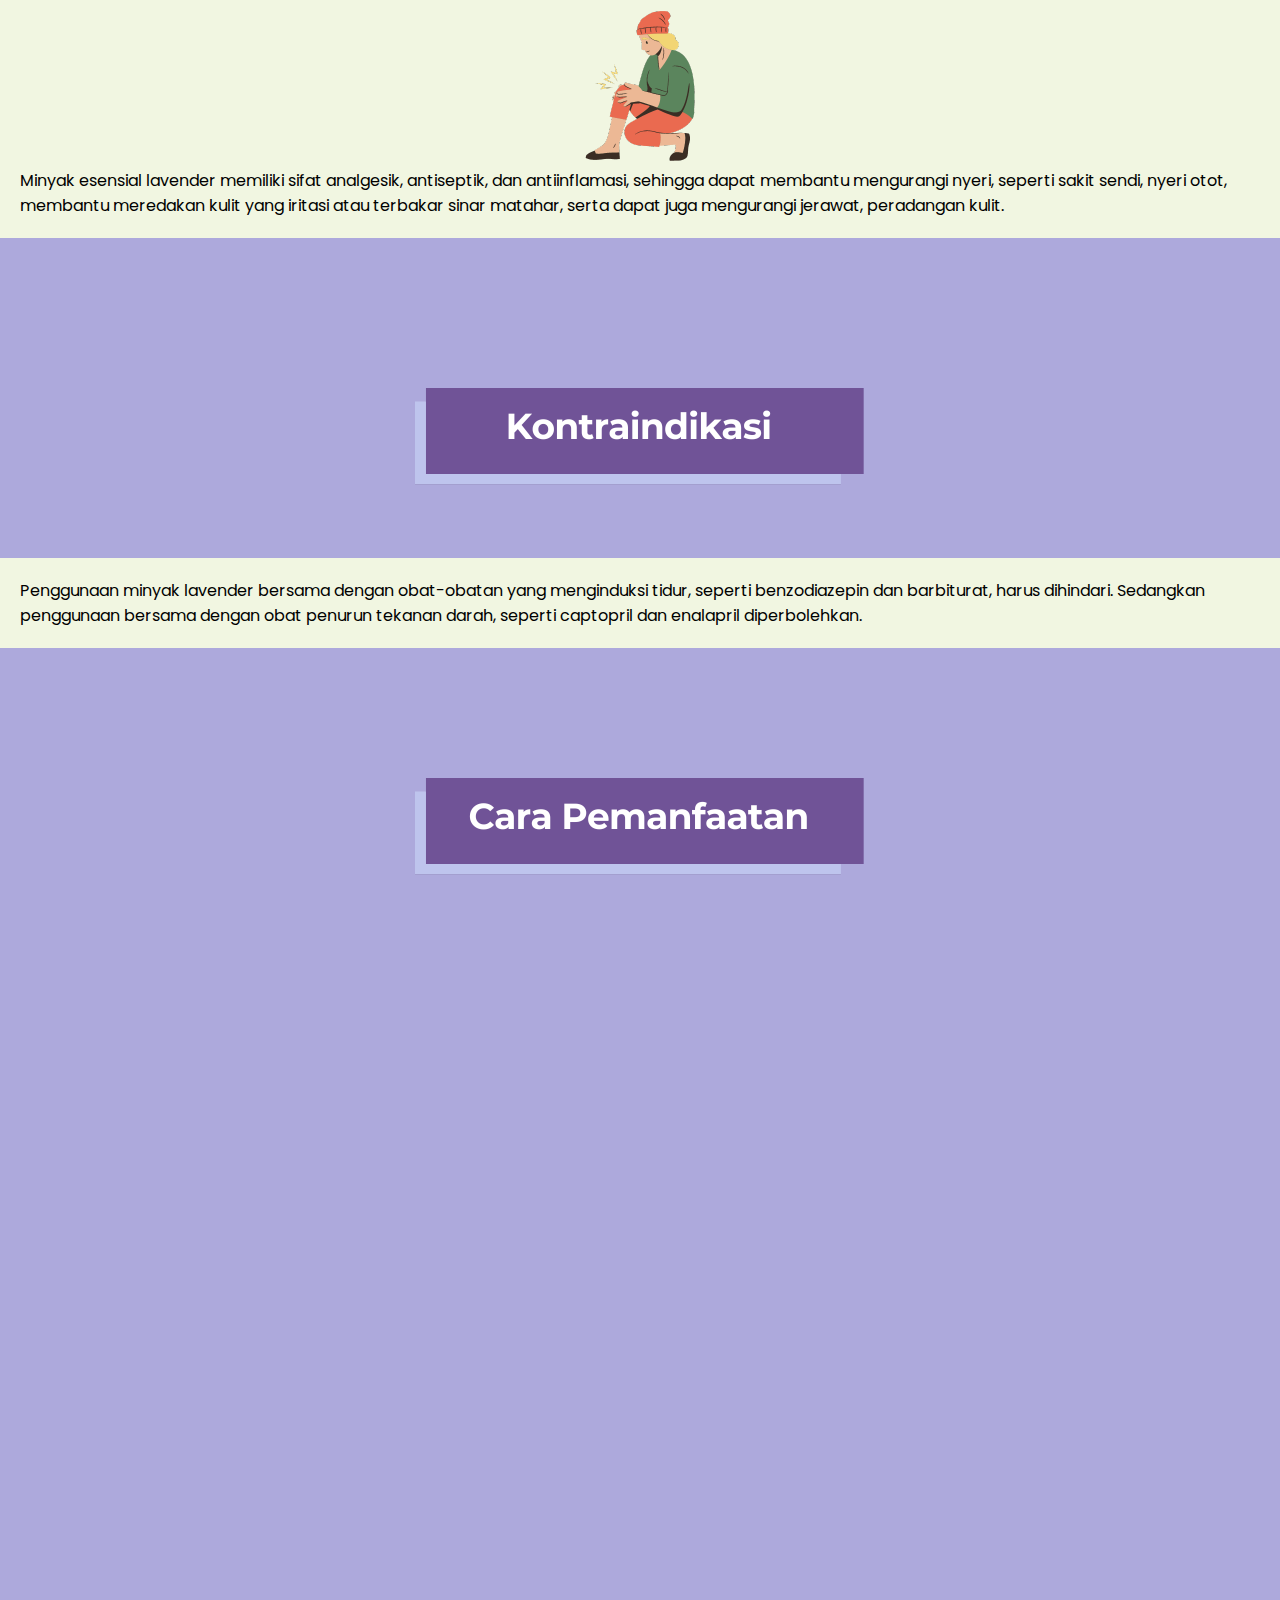
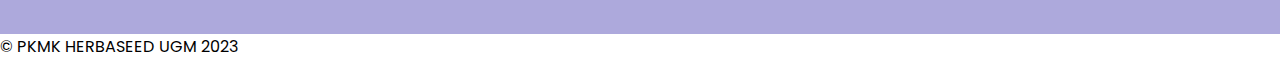
<file: lavender.html>
<!DOCTYPE html>
<html lang="en">

<head>
    <meta charset="UTF-8">
    <meta name="viewport" content="width=device-width, initial-scale=1.0">
    <title>Varian Lavender</title>

    <link href="https://cdn.jsdelivr.net/npm/bootstrap@5.3.1/dist/css/bootstrap.min.css" rel="stylesheet"
        integrity="sha384-4bw+/aepP/YC94hEpVNVgiZdgIC5+VKNBQNGCHeKRQN+PtmoHDEXuppvnDJzQIu9" crossorigin="anonymous">
    <link rel="preconnect" href="https://fonts.googleapis.com">
    <link rel="preconnect" href="https://fonts.gstatic.com" crossorigin>
    <link href="https://fonts.googleapis.com/css2?family=Poppins:wght@400;700&display=swap" rel="stylesheet">
    <link rel="stylesheet" href="assets/css/style.css">
</head>

<body>
    <nav class="navbar navbar-expand-lg bg-body-tertiary fixed-top">
        <div class="container px-4 px-lg-5">
            <a class="navbar-brand fw-bold" href="index.html">
                <img src="assets/img/logo.png" alt="logo herbaseed" class="logo">
            </a>
            <button class="navbar-toggler navbar-toggler-right" type="button" data-bs-toggle="collapse"
                data-bs-target="#navbarResponsive" aria-controls="navbarResponsive" aria-expanded="false"
                aria-label="Toggle navigation"><span class="navbar-toggler-icon"></span></button>
            <div class="collapse navbar-collapse" id="navbarResponsive">
                <ul class="navbar-nav ms-auto my-2 my-lg-0">
                    <li class="nav-item"><a class="nav-link text-dark" href="#beranda">Beranda</a></li>
                    <li class="nav-item"><a class="nav-link text-dark" href="#manfaat">Manfaat</a></li>
                    <li class="nav-item"><a class="nav-link text-dark" href="#kontraindikasi">Kontraindikasi</a></li>
                    <li class="nav-item"><a class="nav-link text-dark" href="#pemanfaatan">Cara Pemanfaatan</a></li>
                </ul>
            </div>
        </div>
    </nav>

    <section id="beranda">
        <div class="container">
            <div class="row featurette">
                <div class="col-md-5 order-md-1">
                    <center>
                        <img src="assets/img/lavender1.png" alt="gambar lavender" class="img-fluid mx-auto img-beranda">
                    </center>
                    <h2 class="title text-center fw-bolder fst-italic">Lavandula Dentata</h2><br>
                    <p class="sub-title text-center">Lavender adalah tanaman herbal yang berasal dari keluarga Lamiaceae
                    </p>

                </div>
                <div class="col-md-7 order-md-2 ">
                    <div class="beranda-card">
                        <p class="beranda-text">
                            Lavender adalah nama tanaman yang terkenal dengan bunga berwarna ungu atau biru muda dan
                            aroma yang khas
                        </p>

                        <p class="beranda-text">
                            Lavender mencakup beberapa spesies yang menghasilkan minyak esensial dengan aroma khas yang
                            populer dalam penggunaan aromaterapi, obat-obatan herbal, dan kosmetik
                        </p>

                        <p class="beranda-text">
                            Nama “Lavender” berasal dari kata lavare yang artinya untuk mencuci. Oleh karena itu, aroma
                            lavender yang segar telah digunakan selama berabad-abad oleh orang romawi untuk keperluan
                            mencuci dan wewangian dalam bak mandi mereka
                        </p>

                    </div>
                </div>
            </div>
        </div>
    </section>

    <section id="manfaat">
        <div class="container">
            <center>
                <img src="assets/img/manfaat-lavender.png" alt="judul manfaat lavender" class="img-fluid">
            </center>
            <div class="row">
                <div class="col-md-6 order-md-1">
                    <div class="manfaat1">
                        <center>
                            <img src="assets/img/manfaat-lavender1.png" alt="gambar manfaat lavender 1"
                                class="img-judul-profil">
                        </center>
                        <p class="profil-text">
                            Aroma lavender sering digunakan dalam aromaterapi karena dapat membantu mengurangi
                            kecemasan, depresi, dan gangguan suasana hari, serta meningkatkan kualitas tidur karena
                            lavender dapat memberikan efek relaksasi yang santai dan menenangkan. <br>
                        </p>
                    </div>
                </div>
                <div class="col-md-6 order-md-2 ">
                    <div class="manfaat2">
                        <center>
                            <img src="assets/img/manfaat-lavender2.png" alt="gambar manfaat lavender 2"
                                class="img-judul-profil">
                        </center>
                        <p class="profil-text">
                            Minyak esensial lavender memiliki sifat analgesik, antiseptik, dan antiinflamasi, sehingga
                            dapat membantu mengurangi nyeri, seperti sakit sendi, nyeri otot, membantu meredakan kulit
                            yang iritasi atau terbakar sinar matahar, serta dapat juga mengurangi jerawat, peradangan
                            kulit.
                        </p>
                    </div>
                </div>
            </div>
        </div>
    </section>

    <section id="kontraindikasi">
        <div class="container">
            <center>
                <img src="assets/img/kontraindikasi-lavender.png" alt="judul kontraindikasi lavender" class="img-fluid">
            </center>
            <div class="kontraindikasi">
                <p class="profil-text">
                    Penggunaan minyak lavender bersama dengan obat-obatan yang menginduksi tidur, seperti benzodiazepin
                    dan barbiturat, harus dihindari. Sedangkan penggunaan bersama dengan obat penurun tekanan darah,
                    seperti captopril dan enalapril diperbolehkan.
                    <br>
                </p>
            </div>
        </div>
    </section>

    <section id="pemanfaatan">
        <div class="container mb-5">
            <center>
                <img src="assets/img/cara-pemanfaatan-lavender.png" alt="judul cara-pemanfaatan-lavender"
                    class="img-fluid">
            </center>
            <div class="row">
                <div class="col-md-6 order-md-1">
                    <iframe class="pemanfaatan" width="100%" height="350px"
                        src="https://www.youtube.com/embed/1S8Tb6eerd0?si=3J9x0ofzTniYJOzP" title="YouTube video player"
                        frameborder="0"
                        allow="accelerometer; autoplay; clipboard-write; encrypted-media; gyroscope; picture-in-picture; web-share"
                        allowfullscreen>
                    </iframe>
                </div>
                <div class="col-md-6 order-md-2 ">
                    <iframe style="border-radius:12px"
                        src="https://open.spotify.com/embed/episode/0zWZ8IL6Bzs5htkjZyKkiB?utm_source=generator"
                        width="100%" height="352" frameBorder="0" allowfullscreen=""
                        allow="autoplay; clipboard-write; encrypted-media; fullscreen; picture-in-picture"
                        loading="lazy"></iframe>
                </div>
            </div>
        </div>
    </section>

    <div class="container">
        <footer class="py-3 my-4 footer">
            <p class="text-center text-muted">&copy; PKMK HERBASEED UGM 2023</p>
        </footer>
    </div>

    <script src="https://cdn.jsdelivr.net/npm/bootstrap@5.3.1/dist/js/bootstrap.bundle.min.js"
        integrity="sha384-HwwvtgBNo3bZJJLYd8oVXjrBZt8cqVSpeBNS5n7C8IVInixGAoxmnlMuBnhbgrkm" crossorigin="anonymous">
    </script>
</body>

</html>
</file>
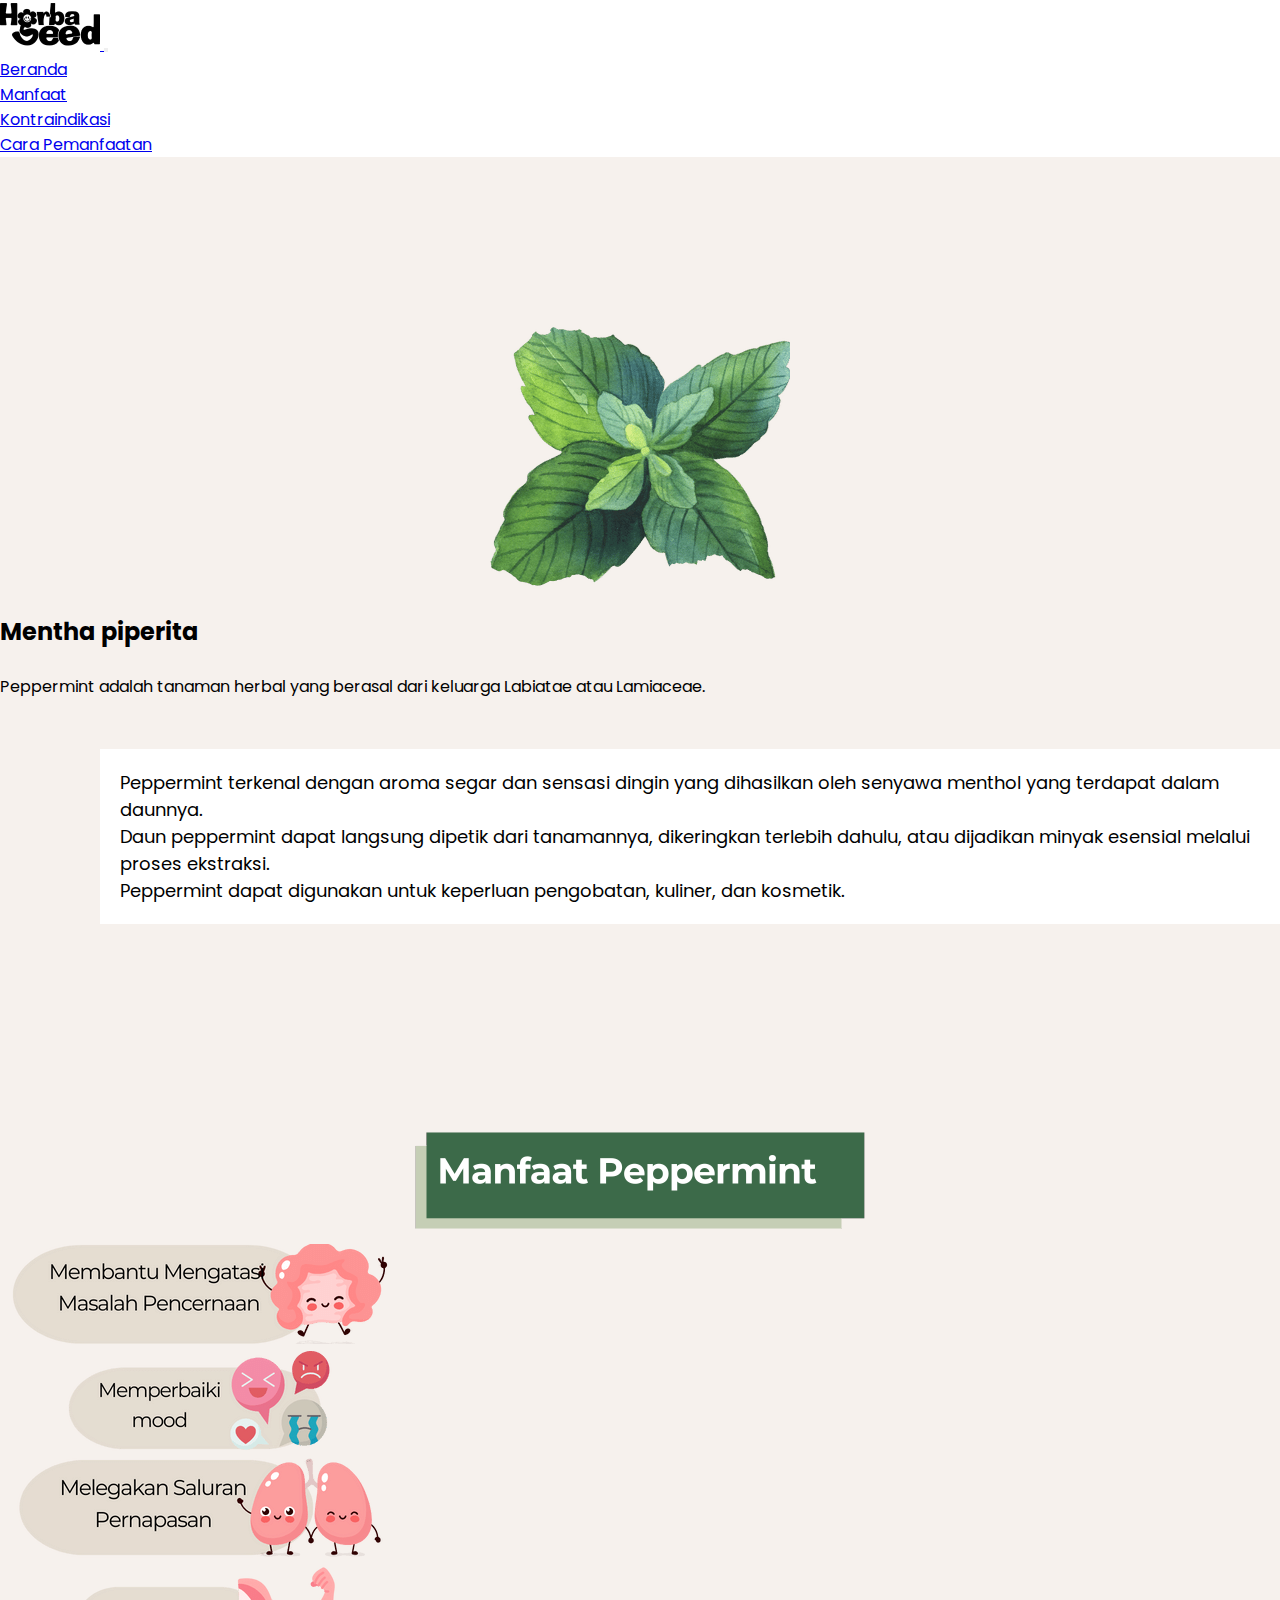
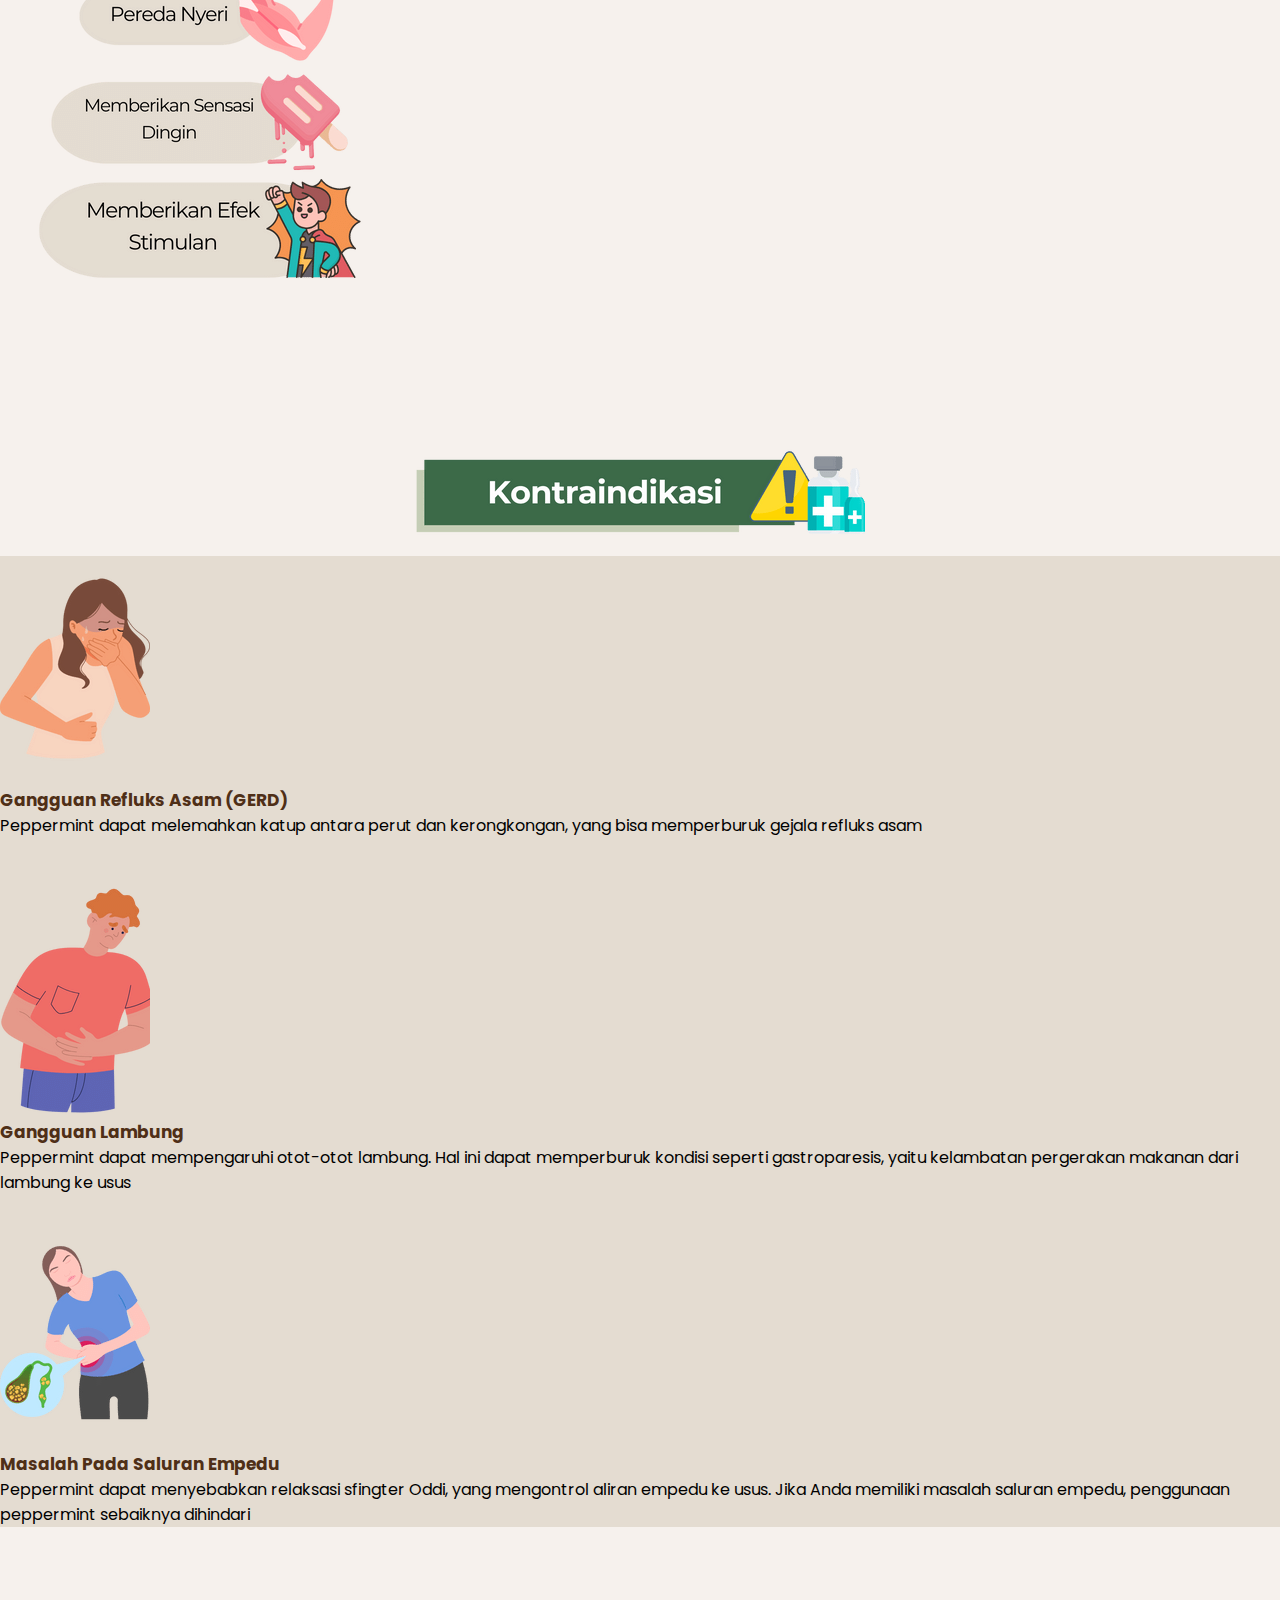
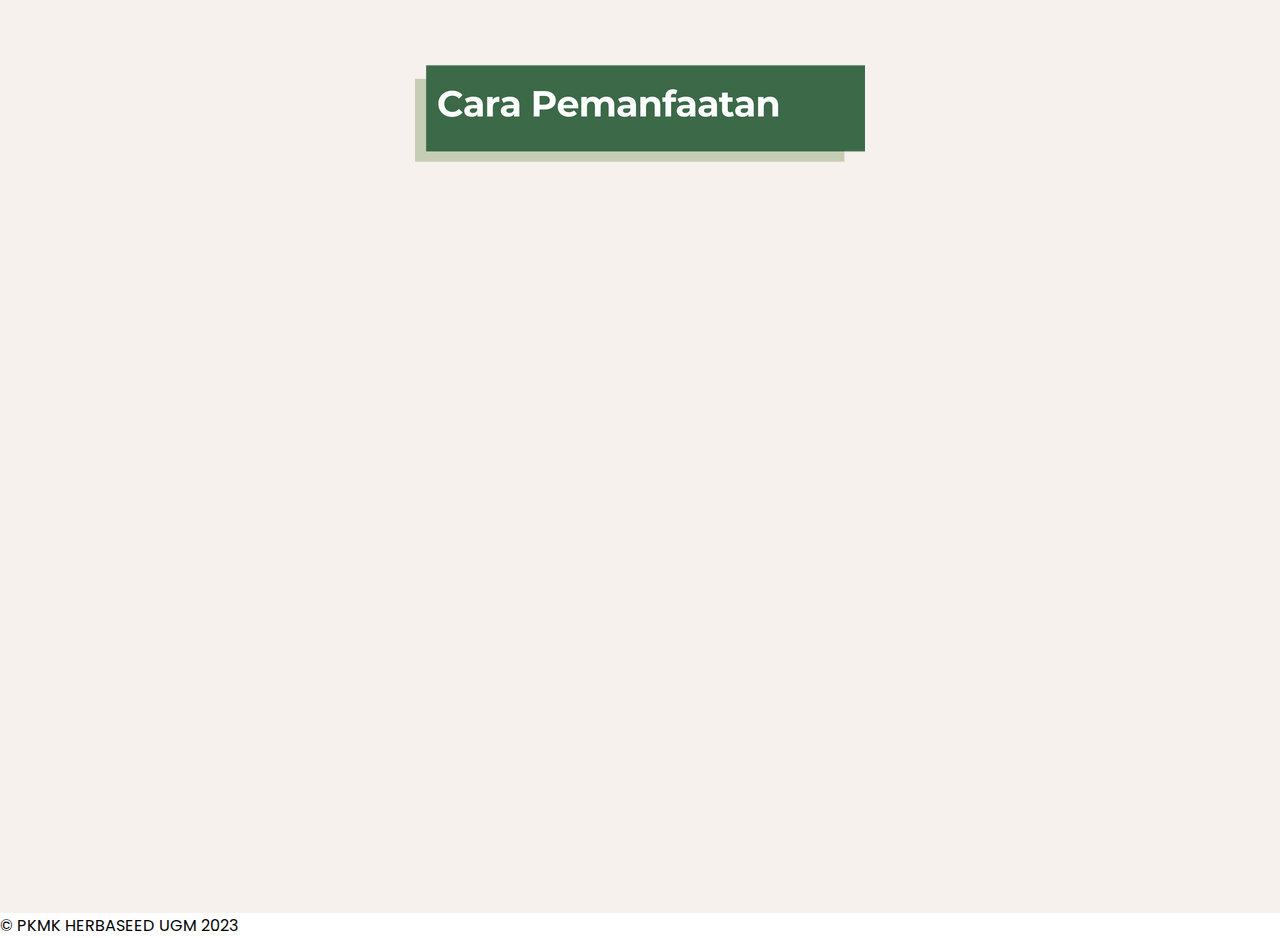
<file: peppermint.html>
<!DOCTYPE html>
<html lang="en">

<head>
    <meta charset="UTF-8">
    <meta name="viewport" content="width=device-width, initial-scale=1.0">
    <title>Varian Peppermint</title>
    <link href="https://cdn.jsdelivr.net/npm/bootstrap@5.3.1/dist/css/bootstrap.min.css" rel="stylesheet"
        integrity="sha384-4bw+/aepP/YC94hEpVNVgiZdgIC5+VKNBQNGCHeKRQN+PtmoHDEXuppvnDJzQIu9" crossorigin="anonymous">
    <link rel="preconnect" href="https://fonts.googleapis.com">
    <link rel="preconnect" href="https://fonts.gstatic.com" crossorigin>
    <link href="https://fonts.googleapis.com/css2?family=Poppins:wght@400;700&display=swap" rel="stylesheet">
    <link rel="stylesheet" href="assets/css/style.css">
</head>

<body>
    <nav class="navbar navbar-expand-lg bg-body-tertiary fixed-top">
        <div class="container px-4 px-lg-5">
            <a class="navbar-brand fw-bold" href="index.html">
                <img src="assets/img/logo.png" alt="logo herbaseed" class="logo">
            </a>
            <button class="navbar-toggler navbar-toggler-right" type="button" data-bs-toggle="collapse"
                data-bs-target="#navbarResponsive" aria-controls="navbarResponsive" aria-expanded="false"
                aria-label="Toggle navigation"><span class="navbar-toggler-icon"></span></button>
            <div class="collapse navbar-collapse" id="navbarResponsive">
                <ul class="navbar-nav ms-auto my-2 my-lg-0">
                    <li class="nav-item"><a class="nav-link text-dark" href="#beranda">Beranda</a></li>
                    <li class="nav-item"><a class="nav-link text-dark" href="#manfaat">Manfaat</a></li>
                    <li class="nav-item"><a class="nav-link text-dark" href="#kontraindikasi">Kontraindikasi</a></li>
                    <li class="nav-item"><a class="nav-link text-dark" href="#pemanfaatan">Cara Pemanfaatan</a></li>
                </ul>
            </div>
        </div>
    </nav>

    <section id="beranda" style="background-color: #F6F1ED;">
        <div class="container">
            <div class="row featurette">
                <div class="col-md-5 order-md-1">
                    <center>
                        <img src="assets/img/peppermint.png" alt="gambar peppermint"
                            class="img-fluid mx-auto img-beranda">
                    </center>
                    <h2 class="title text-center fw-bolder fst-italic">Mentha piperita</h2><br>
                    <p class="sub-title text-center">Peppermint adalah tanaman herbal yang berasal dari keluarga
                        Labiatae atau Lamiaceae. </p>

                </div>
                <div class="col-md-7 order-md-2 ">
                    <div class="beranda-card">
                        <p class="beranda-text">
                            Peppermint terkenal dengan aroma segar dan sensasi dingin yang dihasilkan oleh senyawa
                            menthol yang terdapat dalam daunnya.
                        </p>
                        <p class="beranda-text">
                            Daun peppermint dapat langsung dipetik dari tanamannya, dikeringkan terlebih dahulu, atau
                            dijadikan minyak esensial melalui proses ekstraksi.
                        </p>
                        <p class="beranda-text">
                            Peppermint dapat digunakan untuk keperluan pengobatan, kuliner, dan kosmetik.
                        </p>
                    </div>
                </div>
            </div>
        </div>
    </section>

    <section id="manfaat" style="background-color: #F6F1ED;">
        <div class="container">
            <center>
                <img src="assets/img/manfaat-peppermint.png" alt="judul manfaat lavender" class="img-fluid">
            </center>

            <div class="row g-4 py-5 row-cols-1 row-cols-lg-3">
                <div class="feature col">
                    <img src="assets/img/manfaat/atasi_pencernaan.png" alt="" class="img-fluid">
                </div>
                <div class="feature col">
                    <img src="assets/img/manfaat/perbaiki_mood.png" alt="" class="img-fluid">
                </div>
                <div class="feature col">
                    <img src="assets/img/manfaat/pernapasan.png" alt="" class="img-fluid">
                </div>
                <div class="feature col">
                    <img src="assets/img/manfaat/pereda_nyeri.png" alt="" class="img-fluid">
                </div>
                <div class="feature col">
                    <img src="assets/img/manfaat/dingin.png" alt="" class="img-fluid">
                </div>
                <div class="feature col">
                    <img src="assets/img/manfaat/stimulan.png" alt="" class="img-fluid">
                </div>
            </div>
    </section>

    <!-- <div class="container text-center my-3">
        <div class="row mx-auto my-auto justify-content-center">
            <div id="recipeCarousel" class="carousel slide" data-bs-ride="carousel">
                <div class="carousel-inner" role="listbox">
                    <div class="carousel-item active">
                        <div class="col-md-3">
                            <div class="card">

                                <img src="assets/img/manfaat/atasi_pencernaan.png" class="img-fluid">

                                <div class="card-img-overlay">Slide 1</div>
                            </div>
                        </div>
                    </div>
                    <div class="carousel-item">
                        <div class="col-md-3">
                            <div class="card">
                                <div class="card-img">
                                    <img src="assets/img/manfaat/atasi_pencernaan.png" class="img-fluid">
                                </div>
                                <div class="card-img-overlay">Slide 2</div>
                            </div>
                        </div>
                    </div>
                    <div class="carousel-item">
                        <div class="col-md-3">
                            <div class="card">
                                <div class="card-img">
                                    <img src="assets/img/manfaat/atasi_pencernaan.png" class="img-fluid">
                                </div>
                                <div class="card-img-overlay">Slide 3</div>
                            </div>
                        </div>
                    </div>
                    <div class="carousel-item">
                        <div class="col-md-3">
                            <div class="card">
                                <div class="card-img">
                                    <img src="https://via.placeholder.com/700x500.png/B7B7A4/333333?text=4"
                                        class="img-fluid">
                                </div>
                                <div class="card-img-overlay">Slide 4</div>
                            </div>
                        </div>
                    </div>
                    <div class="carousel-item">
                        <div class="col-md-3">
                            <div class="card">
                                <div class="card-img">
                                    <img src="https://via.placeholder.com/700x500.png/A5A58D/333333?text=5"
                                        class="img-fluid">
                                </div>
                                <div class="card-img-overlay">Slide 5</div>
                            </div>
                        </div>
                    </div>
                    <div class="carousel-item">
                        <div class="col-md-3">
                            <div class="card">
                                <div class="card-img">
                                    <img src="https://via.placeholder.com/700x500.png/6B705C/eeeeee?text=6"
                                        class="img-fluid">
                                </div>
                                <div class="card-img-overlay">Slide 6</div>
                            </div>
                        </div>
                    </div>
                </div>
                <a class="carousel-control-prev bg-transparent w-aut" href="#recipeCarousel" role="button"
                    data-bs-slide="prev">
                    <span class="carousel-control-prev-icon" aria-hidden="true"></span>
                </a>
                <a class="carousel-control-next bg-transparent w-aut" href="#recipeCarousel" role="button"
                    data-bs-slide="next">
                    <span class="carousel-control-next-icon" aria-hidden="true"></span>
                </a>
            </div>
        </div>
    </div> -->
    <section id="kontraindikasi" style="background-color: #F6F1ED;">
        <div class="container">
            <center>
                <img src="assets/img/kontraindikasi-peppermint.png" alt="judul kontraindikasi lavender"
                    class="img-fluid">
            </center>
            <div class="row">
                <div class="col-md-4">
                    <div class="card border-0">
                        <div class="card-body kontraindikasi-peppermint">
                            <h5 class="text-center"><img src="assets/img/peppermint/refluks.png" alt="" srcset=""></h5>
                            <p class="kontraindikasi-title">
                                Gangguan Refluks Asam (GERD)
                            </p>

                            <p class="kontraindikasi-subtitle">
                                Peppermint dapat melemahkan katup antara perut dan kerongkongan, yang bisa memperburuk
                                gejala refluks asam <br><br><br>
                            </p>
                        </div>
                    </div>
                </div>

                <div class="col-md-4">
                    <div class="card border-0">
                        <div class="card-body kontraindikasi-peppermint">
                            <h5 class="text-center"><img src="assets/img/peppermint/lambung.png" alt="" srcset=""></h5>
                            <p class="kontraindikasi-title">
                                Gangguan Lambung
                            </p>

                            <p class="kontraindikasi-subtitle">
                                Peppermint dapat mempengaruhi otot-otot lambung. Hal ini dapat memperburuk kondisi
                                seperti gastroparesis, yaitu kelambatan pergerakan makanan dari lambung ke usus <br><br>
                            </p>
                        </div>
                    </div>
                </div>

                <div class="col-md-4">
                    <div class="card border-0">
                        <div class="card-body kontraindikasi-peppermint">
                            <h5 class="text-center"><img src="assets/img/peppermint/empedu.png" alt="" srcset=""></h5>
                            <p class="kontraindikasi-title">
                                Masalah Pada Saluran Empedu
                            </p>

                            <p class="kontraindikasi-subtitle">
                                Peppermint dapat menyebabkan relaksasi sfingter Oddi, yang mengontrol aliran empedu ke
                                usus. Jika Anda memiliki masalah saluran empedu, penggunaan
                                peppermint sebaiknya dihindari
                            </p>
                        </div>
                    </div>
                </div>
            </div>
        </div>
    </section>

    <section id="pemanfaatan" style="background-color: #F6F1ED;">
        <div class="container mb-5">
            <center>
                <img src="assets/img/cara-pemanfaatan-peppermint.png" alt="judul cara-pemanfaatan-lavender"
                    class="img-fluid mb-5">
            </center>
            <div class="row">
                <div class="col-md-6 order-md-1">
                    <iframe width="100%" height="350px"
                        src="https://www.youtube.com/embed/kF360MOFmTY?si=QYZ-vkJwKsjZxNMt" title="YouTube video player"
                        frameborder="0"
                        allow="accelerometer; autoplay; clipboard-write; encrypted-media; gyroscope; picture-in-picture; web-share"
                        allowfullscreen></iframe>
                </div>
                <div class="col-md-6 order-md-2 ">
                    <iframe style="border-radius:12px"
                        src="https://open.spotify.com/embed/episode/0xT6pZ64GIlxUvdH6uG7H7?utm_source=generator"
                        width="100%" height="352" frameBorder="0" allowfullscreen=""
                        allow="autoplay; clipboard-write; encrypted-media; fullscreen; picture-in-picture"
                        loading="lazy"></iframe>
                </div>
            </div>
        </div>
    </section>

    <div class="container">
        <footer class="py-3 my-4 footer">
            <p class="text-center text-muted">&copy; PKMK HERBASEED UGM 2023</p>
        </footer>
    </div>

    <!-- <script>
        let items = document.querySelectorAll('.carousel .carousel-item')

        items.forEach((el) => {
            const minPerSlide = 4
            let next = el.nextElementSibling
            for (var i = 1; i < minPerSlide; i++) {
                if (!next) {
                    next = items[0]
                }
                let cloneChild = next.cloneNode(true)
                el.appendChild(cloneChild.children[0])
                next = next.nextElementSibling
            }
        })
    </script> -->
    <script src="https://cdn.jsdelivr.net/npm/bootstrap@5.3.1/dist/js/bootstrap.bundle.min.js"
        integrity="sha384-HwwvtgBNo3bZJJLYd8oVXjrBZt8cqVSpeBNS5n7C8IVInixGAoxmnlMuBnhbgrkm" crossorigin="anonymous">
    </script>
</body>

</html>
</file>
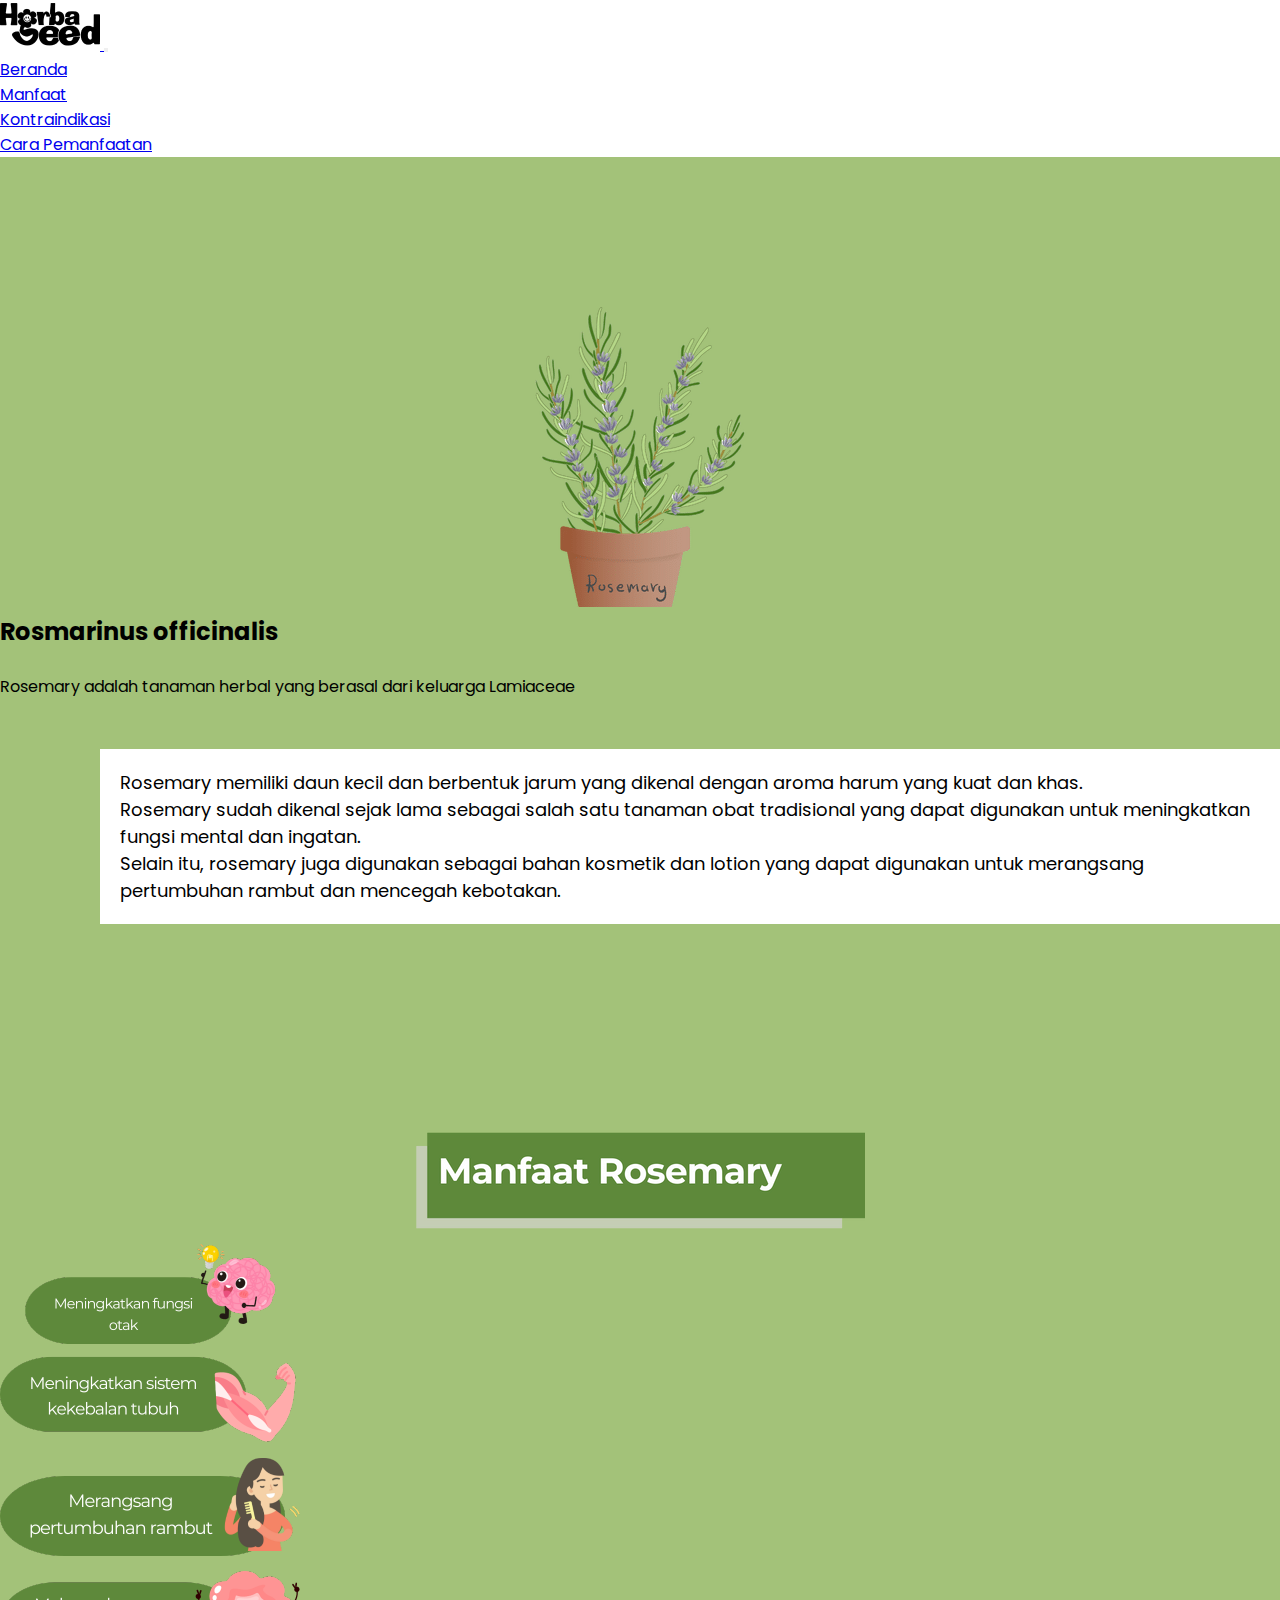
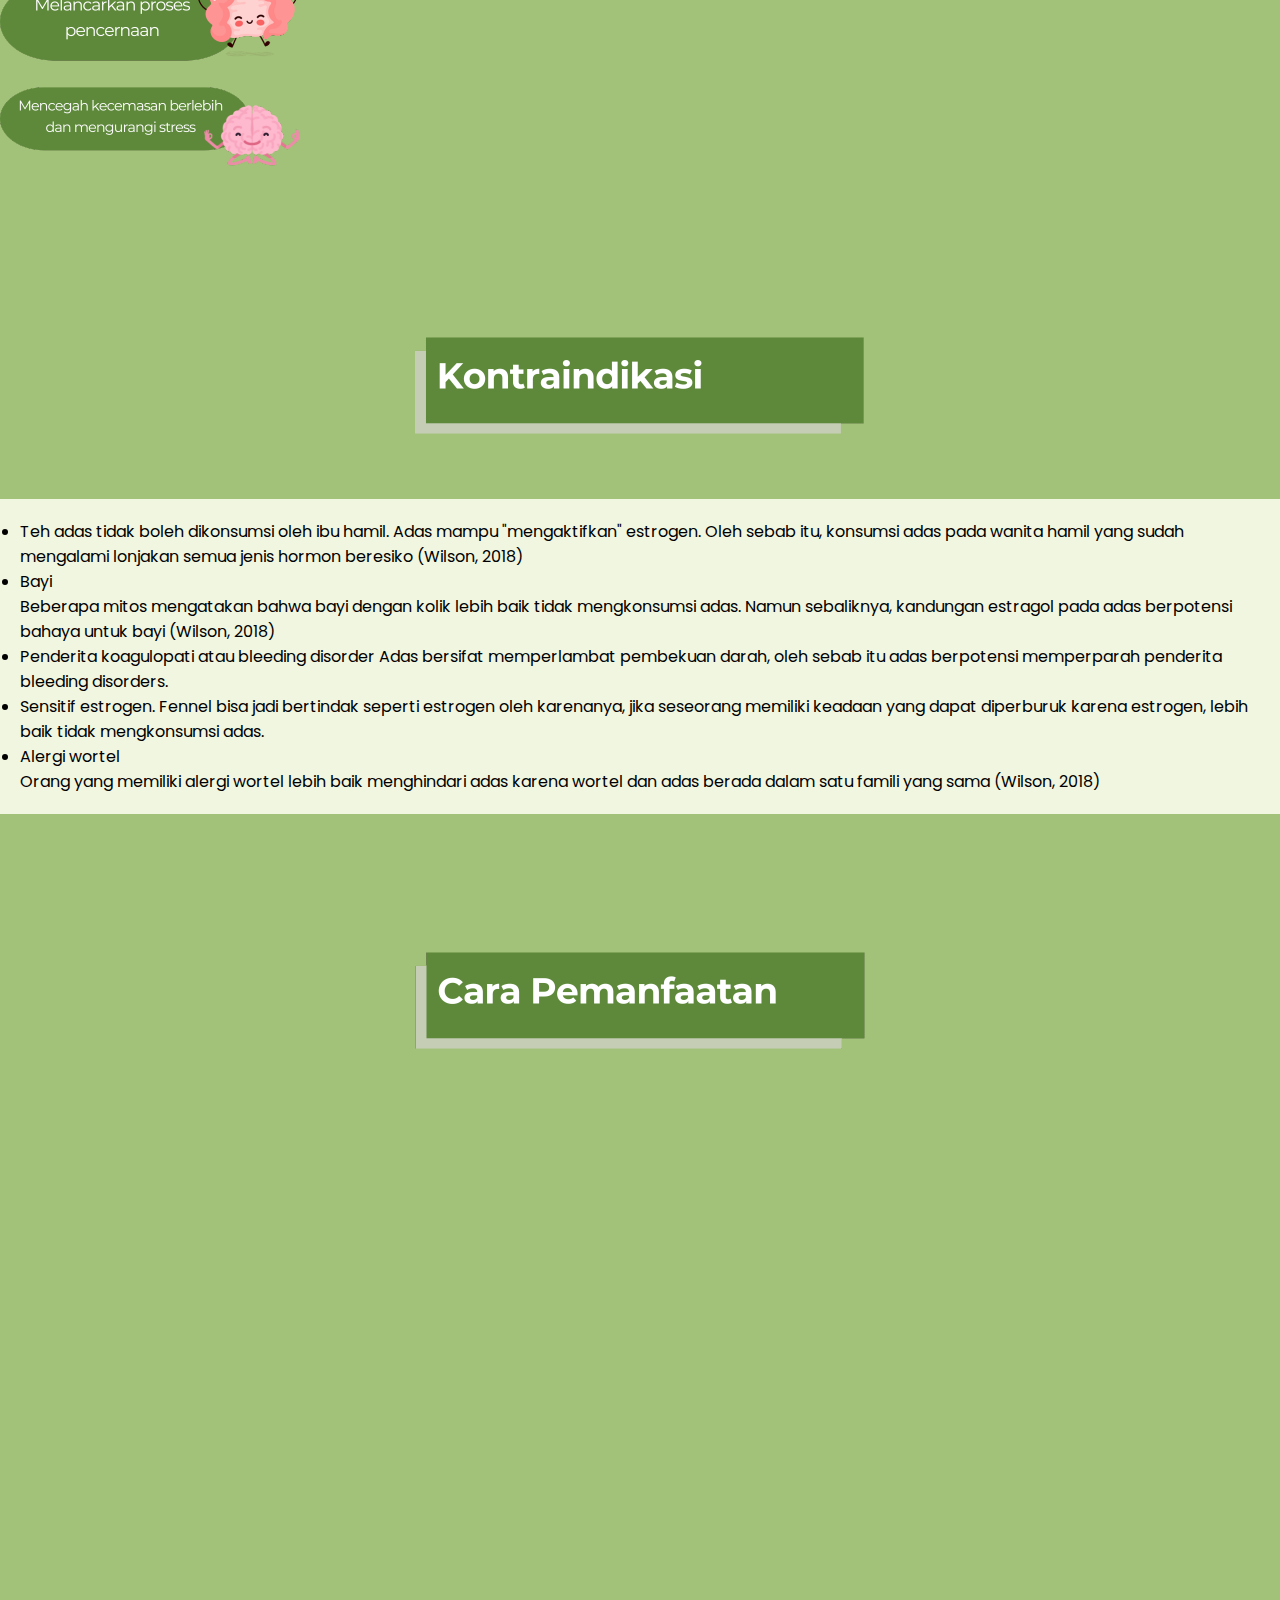
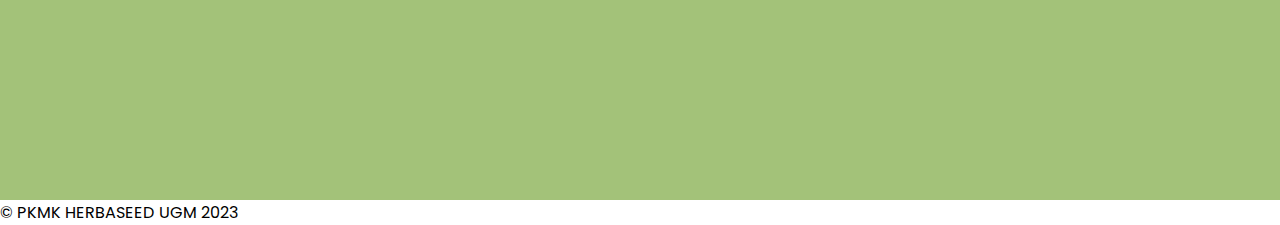
<file: rosemary.html>
<!DOCTYPE html>
<html lang="en">

<head>
    <meta charset="UTF-8">
    <meta name="viewport" content="width=device-width, initial-scale=1.0">
    <title>Varian Rosemary</title>
    <link href="https://cdn.jsdelivr.net/npm/bootstrap@5.3.1/dist/css/bootstrap.min.css" rel="stylesheet"
        integrity="sha384-4bw+/aepP/YC94hEpVNVgiZdgIC5+VKNBQNGCHeKRQN+PtmoHDEXuppvnDJzQIu9" crossorigin="anonymous">
    <link rel="preconnect" href="https://fonts.googleapis.com">
    <link rel="preconnect" href="https://fonts.gstatic.com" crossorigin>
    <link href="https://fonts.googleapis.com/css2?family=Poppins:wght@400;700&display=swap" rel="stylesheet">
    <link rel="stylesheet" href="assets/css/style.css">
</head>

<body>
    <nav class="navbar navbar-expand-lg bg-body-tertiary fixed-top">
        <div class="container px-4 px-lg-5">
            <a class="navbar-brand fw-bold" href="index.html">
                <img src="assets/img/logo.png" alt="logo herbaseed" class="logo">
            </a>
            <button class="navbar-toggler navbar-toggler-right" type="button" data-bs-toggle="collapse"
                data-bs-target="#navbarResponsive" aria-controls="navbarResponsive" aria-expanded="false"
                aria-label="Toggle navigation"><span class="navbar-toggler-icon"></span></button>
            <div class="collapse navbar-collapse" id="navbarResponsive">
                <ul class="navbar-nav ms-auto my-2 my-lg-0">
                    <li class="nav-item"><a class="nav-link text-dark" href="#beranda">Beranda</a></li>
                    <li class="nav-item"><a class="nav-link text-dark" href="#manfaat">Manfaat</a></li>
                    <li class="nav-item"><a class="nav-link text-dark" href="#kontraindikasi">Kontraindikasi</a></li>
                    <li class="nav-item"><a class="nav-link text-dark" href="#pemanfaatan">Cara Pemanfaatan</a></li>
                </ul>
            </div>
        </div>
    </nav>

    <section id="beranda" style="background-color: #A3C279">
        <div class="container">
            <div class="row featurette">
                <div class="col-md-5 order-md-1">
                    <center>
                        <img src="assets/img/rosemary.png" alt=" gambar rosemary"
                            class="img-fluid mx-auto img-beranda mb-4">
                    </center>
                    <h2 class="title text-center fw-bolder fst-italic text-light">Rosmarinus officinalis</h2><br>
                    <p class="sub-title text-center text-light">Rosemary adalah tanaman herbal yang berasal dari
                        keluarga Lamiaceae </p>

                </div>
                <div class="col-md-7 order-md-2 ">
                    <div class="beranda-card">
                        <p class="beranda-text">
                            Rosemary memiliki daun kecil dan berbentuk jarum yang dikenal dengan aroma harum yang kuat
                            dan khas.
                        </p>
                        <p class="beranda-text">
                            Rosemary sudah dikenal sejak lama sebagai salah satu tanaman obat tradisional yang dapat
                            digunakan untuk meningkatkan fungsi mental dan ingatan.
                        </p>
                        <p class="beranda-text">
                            Selain itu, rosemary juga digunakan sebagai bahan kosmetik dan lotion yang dapat digunakan
                            untuk merangsang pertumbuhan rambut dan mencegah kebotakan.
                        </p>
                    </div>
                </div>
            </div>
        </div>
    </section>

    <section id="manfaat" style="background-color: #A3C279">
        <div class="container">
            <center>
                <img src="assets/img/rosemary/manfaat.png" alt="judul manfaat Rosemary" class="img-fluid">
            </center>

            <div class="row g-4 py-5 row-cols-1 row-cols-lg-3">
                <div class="col">
                    <img src="assets/img/rosemary/otak.png" alt="" class="img-fluid">
                </div>
                <div class="col">
                    <img src="assets/img/rosemary/kekebalan.png" alt="" class="img-fluid">
                </div>
                <div class="col">
                    <img src="assets/img/rosemary/rambut.png" alt="" class="img-fluid">
                </div>
                <div class="col">
                    <img src="assets/img/rosemary/pencernaan.png" alt="" class="img-fluid">
                </div>
                <div class="col">
                    <img src="assets/img/rosemary/stres.png" alt="" class="img-fluid">
                </div>
            </div>
    </section>

    <section id="kontraindikasi" style="background-color: #A3C279">
        <div class="container">
            <center>
                <img src="assets/img/rosemary/kontraindikasi.png" alt="judul kontraindikasi Rosemary" class="img-fluid">
            </center>
            <div class="kontraindikasi">
                <ul class="use-desc">
                    <li>Teh adas tidak boleh dikonsumsi oleh ibu hamil. Adas mampu "mengaktifkan" estrogen. Oleh sebab
                        itu, konsumsi adas pada wanita hamil yang sudah mengalami lonjakan semua jenis hormon beresiko
                        (Wilson, 2018)</li>
                    <li>Bayi <br>
                        Beberapa mitos mengatakan bahwa bayi dengan kolik lebih baik tidak mengkonsumsi adas. Namun
                        sebaliknya, kandungan estragol pada adas berpotensi bahaya untuk bayi (Wilson, 2018)
                    </li>
                    <li>Penderita koagulopati atau bleeding disorder
                        Adas bersifat memperlambat pembekuan darah, oleh sebab itu adas berpotensi memperparah penderita
                        bleeding disorders.
                    </li>
                    <li>Sensitif estrogen. Fennel bisa jadi bertindak seperti estrogen oleh karenanya, jika seseorang
                        memiliki keadaan yang dapat diperburuk karena estrogen, lebih baik tidak mengkonsumsi adas.
                    </li>
                    <li>Alergi wortel <br>
                        Orang yang memiliki alergi wortel lebih baik menghindari adas karena wortel dan adas berada
                        dalam satu famili yang sama (Wilson, 2018)
                    </li>
                </ul>
            </div>
        </div>
    </section>

    <section id="pemanfaatan" style="background-color: #A3C279;">
        <div class="container mb-5">
            <center>
                <img src="assets/img/rosemary/cara-pemanfaatan.png" alt="judul cara-pemanfaatan-lavender"
                    class="img-fluid mb-5">
            </center>
            <div class="row">
                <div class="col-md-6 order-md-1">
                    <iframe width="100%" height="350px"
                        src="https://www.youtube.com/embed/kF360MOFmTY?si=QYZ-vkJwKsjZxNMt" title="YouTube video player"
                        frameborder="0"
                        allow="accelerometer; autoplay; clipboard-write; encrypted-media; gyroscope; picture-in-picture; web-share"
                        allowfullscreen></iframe>
                </div>
                <div class="col-md-6 order-md-2 ">
                    <iframe style="border-radius:12px"
                        src="https://open.spotify.com/embed/episode/1M94yO126vLarQESLORzmF?utm_source=generator"
                        width="100%" height="352" frameBorder="0" allowfullscreen=""
                        allow="autoplay; clipboard-write; encrypted-media; fullscreen; picture-in-picture"
                        loading="lazy">
                    </iframe>
                </div>
            </div>
        </div>
    </section>

    <div class="container">
        <footer class="py-3 my-4 footer">
            <p class="text-center text-muted">&copy; PKMK HERBASEED UGM 2023</p>
        </footer>
    </div>

    <!-- <script>
        let items = document.querySelectorAll('.carousel .carousel-item')

        items.forEach((el) => {
            const minPerSlide = 4
            let next = el.nextElementSibling
            for (var i = 1; i < minPerSlide; i++) {
                if (!next) {
                    next = items[0]
                }
                let cloneChild = next.cloneNode(true)
                el.appendChild(cloneChild.children[0])
                next = next.nextElementSibling
            }
        })
    </script> -->
    <script src="https://cdn.jsdelivr.net/npm/bootstrap@5.3.1/dist/js/bootstrap.bundle.min.js"
        integrity="sha384-HwwvtgBNo3bZJJLYd8oVXjrBZt8cqVSpeBNS5n7C8IVInixGAoxmnlMuBnhbgrkm" crossorigin="anonymous">
    </script>
</body>

</html>
</file>
<file: assets/css/style.css>
* {
    margin: 0;
    padding: 0;
    box-sizing: border-box;
}

body {
    font-family: 'Poppins', sans-serif;
    overflow-x: hidden;
}

nav {
    background-color: #fff;
}

.box {
    position: relative;
    min-height: 100vh;
    color: #fff;
    margin-top: 55px;
}

.box video {
    position: absolute;
    left: 0;
    top: 0;
    width: 100%;
    height: 92vh;
    object-fit: cover;
    z-index: -1;
}

.box h1 {
    text-align: left;
}


#profil {
    margin-top: -70px;
    background-color: #F6F1ED;
    padding-bottom: 100px;
    padding-top: 100px;
}

.profil-card {
    background-color: #fff;
    padding: 20px;
    margin-top: 50px;
}

.profil-text {
    font-size: 16px;
}

#use {
    background-color: #F6F1ED;
    padding-top: 80px;
    padding-bottom: 100px;
}


/* Varian Home */
#varian {
    /* padding-bottom: 170px; */
    padding-top: 5px;
    margin-top: -60px;
}

.img-varian-home {
    margin-top: -120px;
}

.varian-list {
    font-size: 40px;
    font-weight: bold;
}

/* gambar-icon */
.varian-icon {
    width: 75px;
    height: 75px;
}

.varian-list a {
    text-decoration: none;
    color: inherit;
}

.varian-list a li:hover {
    text-decoration: none;
    color: #ffde59;
}

#spotify {
    background-color: #F7F4F3;
    margin-top: -55px;
    padding-top: 60px;
    padding-bottom: 50px;
}

#spotify img {
    width: 75%;
    height: auto;
}

.btn-spotify {
    background-color: #FF8227;
    color: #fff;
    padding: 10px 20px;
    border-radius: 50px;
    cursor: pointer;
    font-size: 16px;
    font-weight: bold;
    position: absolute;
    margin-top: -110px;
    margin-left: -60px;
}

.btn-spotify:hover {
    background-color: #FFA94D;
}


#shop {
    background-color: #F7F4F3;
    padding-top: 80px;
    padding-bottom: 50px;
}

.shop-card {
    padding: 20px;
}

#kontak {
    margin-top: -70px;
    background-color: #F7F4F3;
    padding-bottom: 100px;
    padding-top: 100px;
}

.kontak-list {
    font-size: 18px;
    font-weight: normal;
    margin-left: 20px;
}

.kontak-list a {
    text-decoration: none;
    color: inherit;
}

.sosmed-icon {
    margin-left: 10px;
    margin-right: 10px;
}

@media (max-width: 768px) {
    .img-profil {
        display: none;
    }

    .img-judul-varian {
        width: 100%;
        height: 100%;
    }

    .img-judul-profil {
        width: 50%;
        height: auto;
    }

    .profil-text {
        font-size: 12px;
    }

    .img-use {
        width: 50px;
        height: 50px;
    }

    .use-title {
        font-size: 20px;
    }

    .use-desc {
        font-size: 12px;
    }

    #spotify {
        padding-top: 40px;
        margin-top: -80px;
    }

    #spotify img {
        width: 100%;
        height: 100%;
    }

    .btn-spotify {
        position: relative;
        color: #fff;
        padding: 5px 10px;
        cursor: pointer;
        font-size: 12px;
        width: 30%;
        margin-left: 0;
    }

    #shop {
        background-color: #F7F4F3;
        padding-top: 0;
        padding-bottom: 0;
    }

    .sosmed-icon {
        margin-left: 0;
        margin-right: 0;
        width: 60px;
        height: 60px;
    }

    .img-shop {
        width: 70%;
        height: 70%;
        margin-left: auto;
        margin-right: auto;
        display: block;
    }
}


.box1 {
    position: relative;
    min-height: 100vh;
    color: #fff;
    margin-top: 55px;
}

.box1 video {
    position: absolute;
    left: 0;
    top: 0;
    width: 100%;
    height: 92vh;
    object-fit: cover;
    z-index: -1;
}

.box2 {
    position: relative;
    min-height: 100vh;
    color: #fff;
    margin-top: 55px;
}

.box2 video {
    position: absolute;
    left: 0;
    top: 0;
    width: 100%;
    height: 92vh;
    object-fit: cover;
    z-index: -1;
}

@media (max-width: 1000px) {
    .box1 {
        min-height: 450px;
    }

    .box1 video {
        height: auto;
    }
}

@media (max-width: 1024px) {
    #profil {
        margin-top: -250px;
        padding-top: 0;
        padding-bottom: 0;
    }

    .img-varian-home {
        display: none;
    }
}

/* beda page */
/* Per Varian */
#beranda {
    background-color: #ADA9DC;
    padding-bottom: 170px;
    padding-top: 150px;
}

.beranda-card {
    background-color: #fff;
    padding: 20px;
    margin-top: 50px;
    margin-left: 100px;
}

.beranda-text {
    font-size: 18px;
}


#manfaat {
    margin-top: -70px;
    background-color: #ADA9DC;
    padding-bottom: 120px;
    padding-top: 100px;
}

#kontraindikasi {
    margin-top: -70px;
    background-color: #ADA9DC;
    padding-bottom: 100px;
    padding-top: 100px;
}

#pemanfaatan {
    margin-top: -70px;
    background-color: #ADA9DC;
    padding-bottom: 20px;
    padding-top: 100px;
}

.manfaat1 {
    background-color: #F5E4D6;
    padding: 20px;
    margin-top: 50px;
}

.manfaat2 {
    background-color: #F1F6E1;
    padding: 20px;
    margin-top: 50px;
}

.kontraindikasi {
    background-color: #F1F6E1;
    padding: 20px;
    margin-top: 50px;
}

.kontraindikasi-title {
    font-size: 17px;
    font-weight: bold;
    color: #4F2F17;
}

.kontraindikasi-peppermint {
    background-color: #E4DCD1;
}

@media (max-width: 768px) {
    .logo {
        width: 50%;
        height: auto;
    }

    #beranda {
        padding-top: 65px;
        padding-bottom: 0;
    }

    .img-beranda {
        width: 60%;
    }

    .title {
        font-size: 16px;
        font-weight: bold;
    }

    .sub-title {
        margin-top: -30px;
        font-size: 14px;
    }

    .beranda-card {
        margin-top: 0;
        margin-left: 0;
    }

    .beranda-text {
        font-size: 14px;
    }

    #manfaat {
        margin-top: -80px;
        padding-bottom: 40px;
    }

    .manfaat1 {
        margin-top: 25px;
    }

    #kontraindikasi {
        margin-top: 0;
        padding-bottom: 100px;
        padding-top: 0;
    }

    .kontraindikasi {
        margin-top: 0;
    }

    #pemanfaatan {
        margin-top: -70px;
        background-color: #ADA9DC;
        padding-bottom: 0;
        padding-top: 20px;
    }

    iframe .pemanfaatan {
        width: 100%;
    }
}

/* 

@media (max-width: 767px) {
    .carousel-inner .carousel-item>div {
        display: none;
    }

    .carousel-inner .carousel-item>div:first-child {
        display: block;
    }
}

.carousel-inner .carousel-item.active,
.carousel-inner .carousel-item-next,
.carousel-inner .carousel-item-prev {
    display: flex;
}

@media (min-width: 768px) {

    .carousel-inner .carousel-item-end.active,
    .carousel-inner .carousel-item-next {
        transform: translateX(25%);
    }

    .carousel-inner .carousel-item-start.active,
    .carousel-inner .carousel-item-prev {
        transform: translateX(-25%);
    }
}

.carousel-inner .carousel-item-end,
.carousel-inner .carousel-item-start {
    transform: translateX(0);
}


.video-varian {
    width: 100px;
    height: 100px;
} */
</file>
